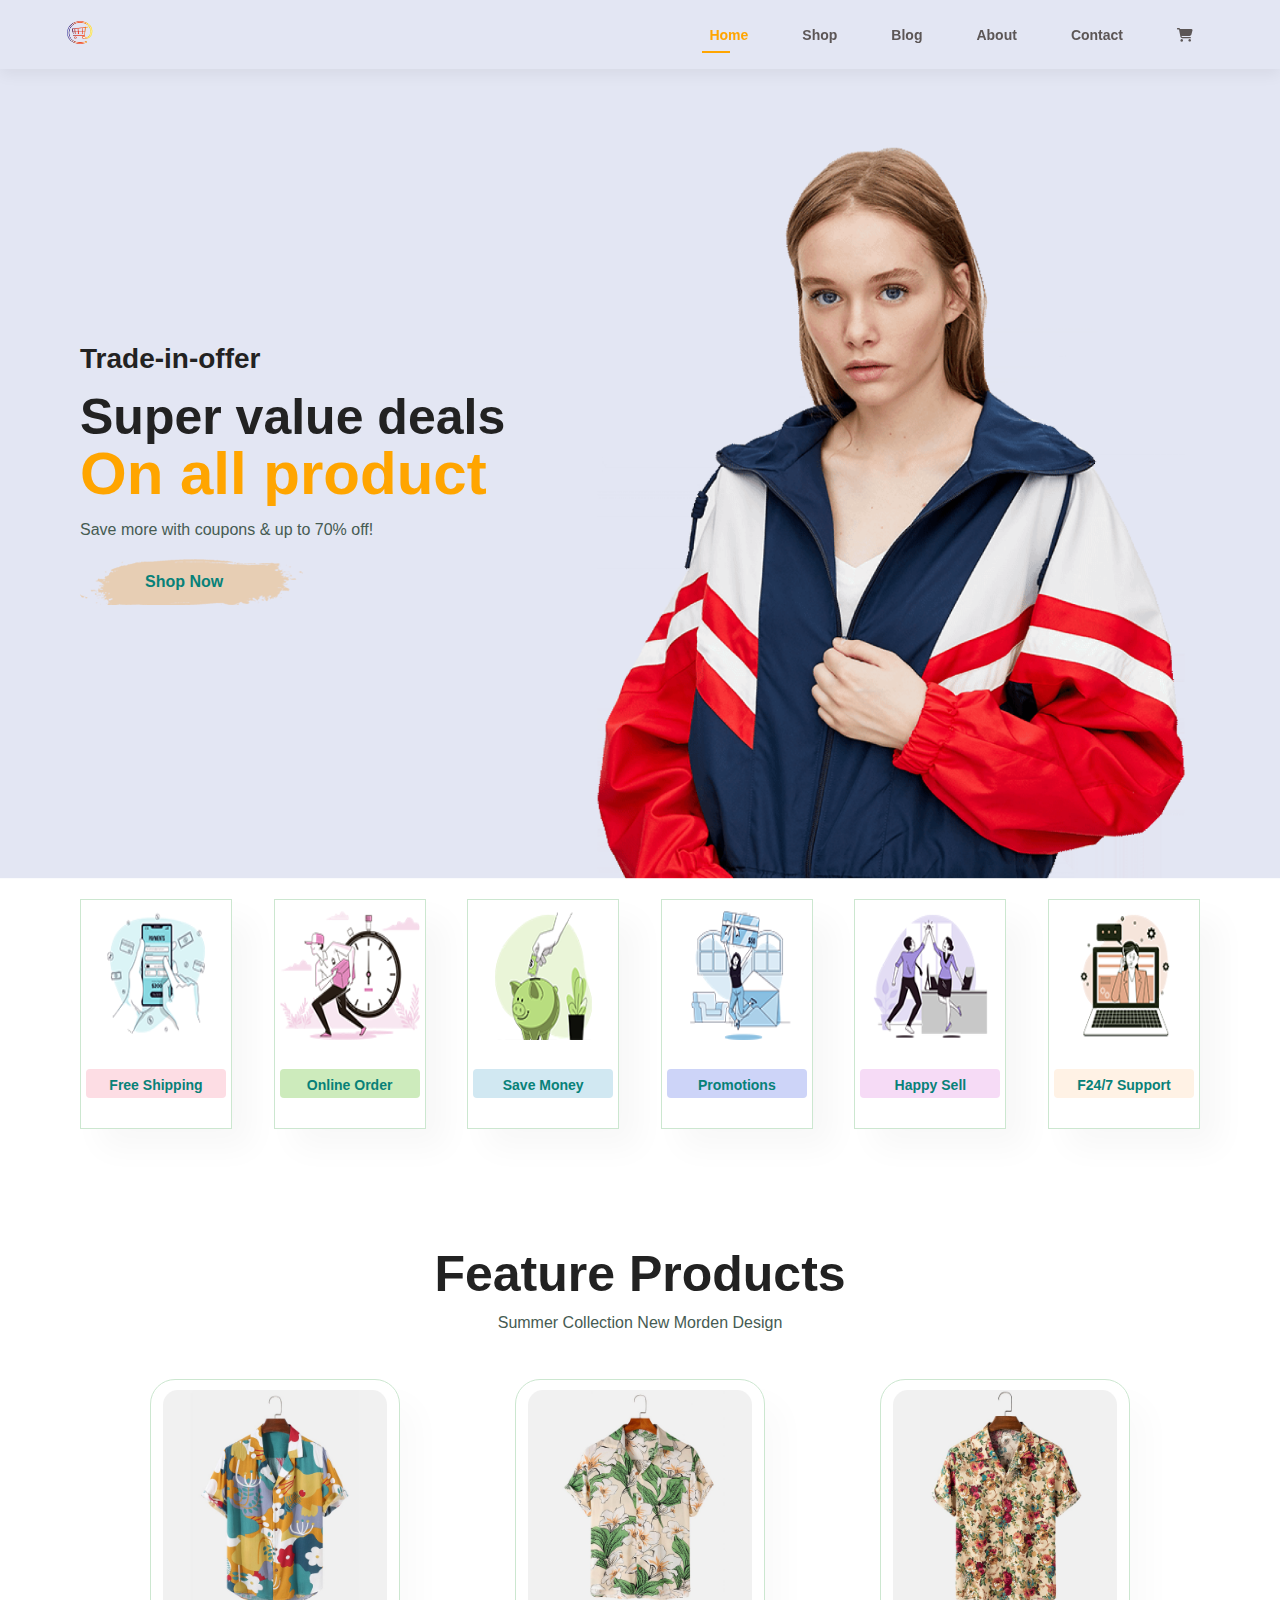
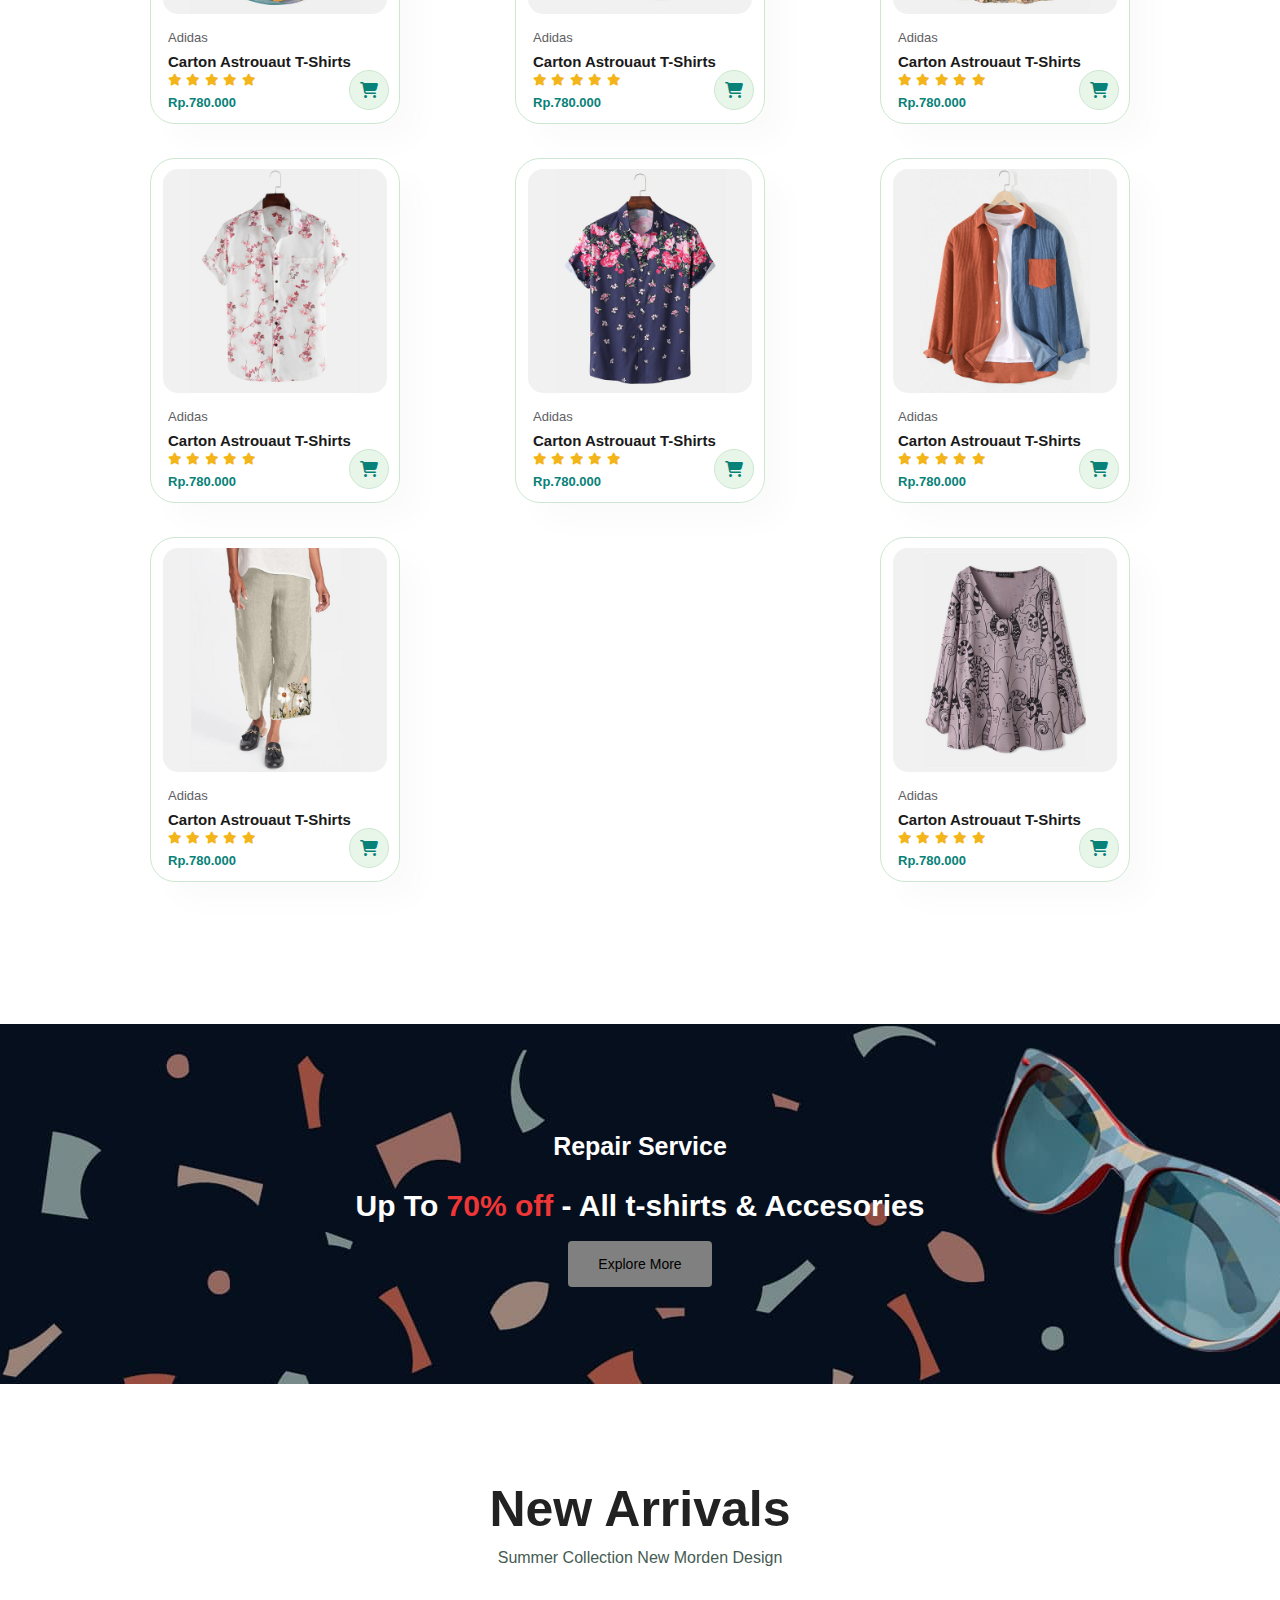
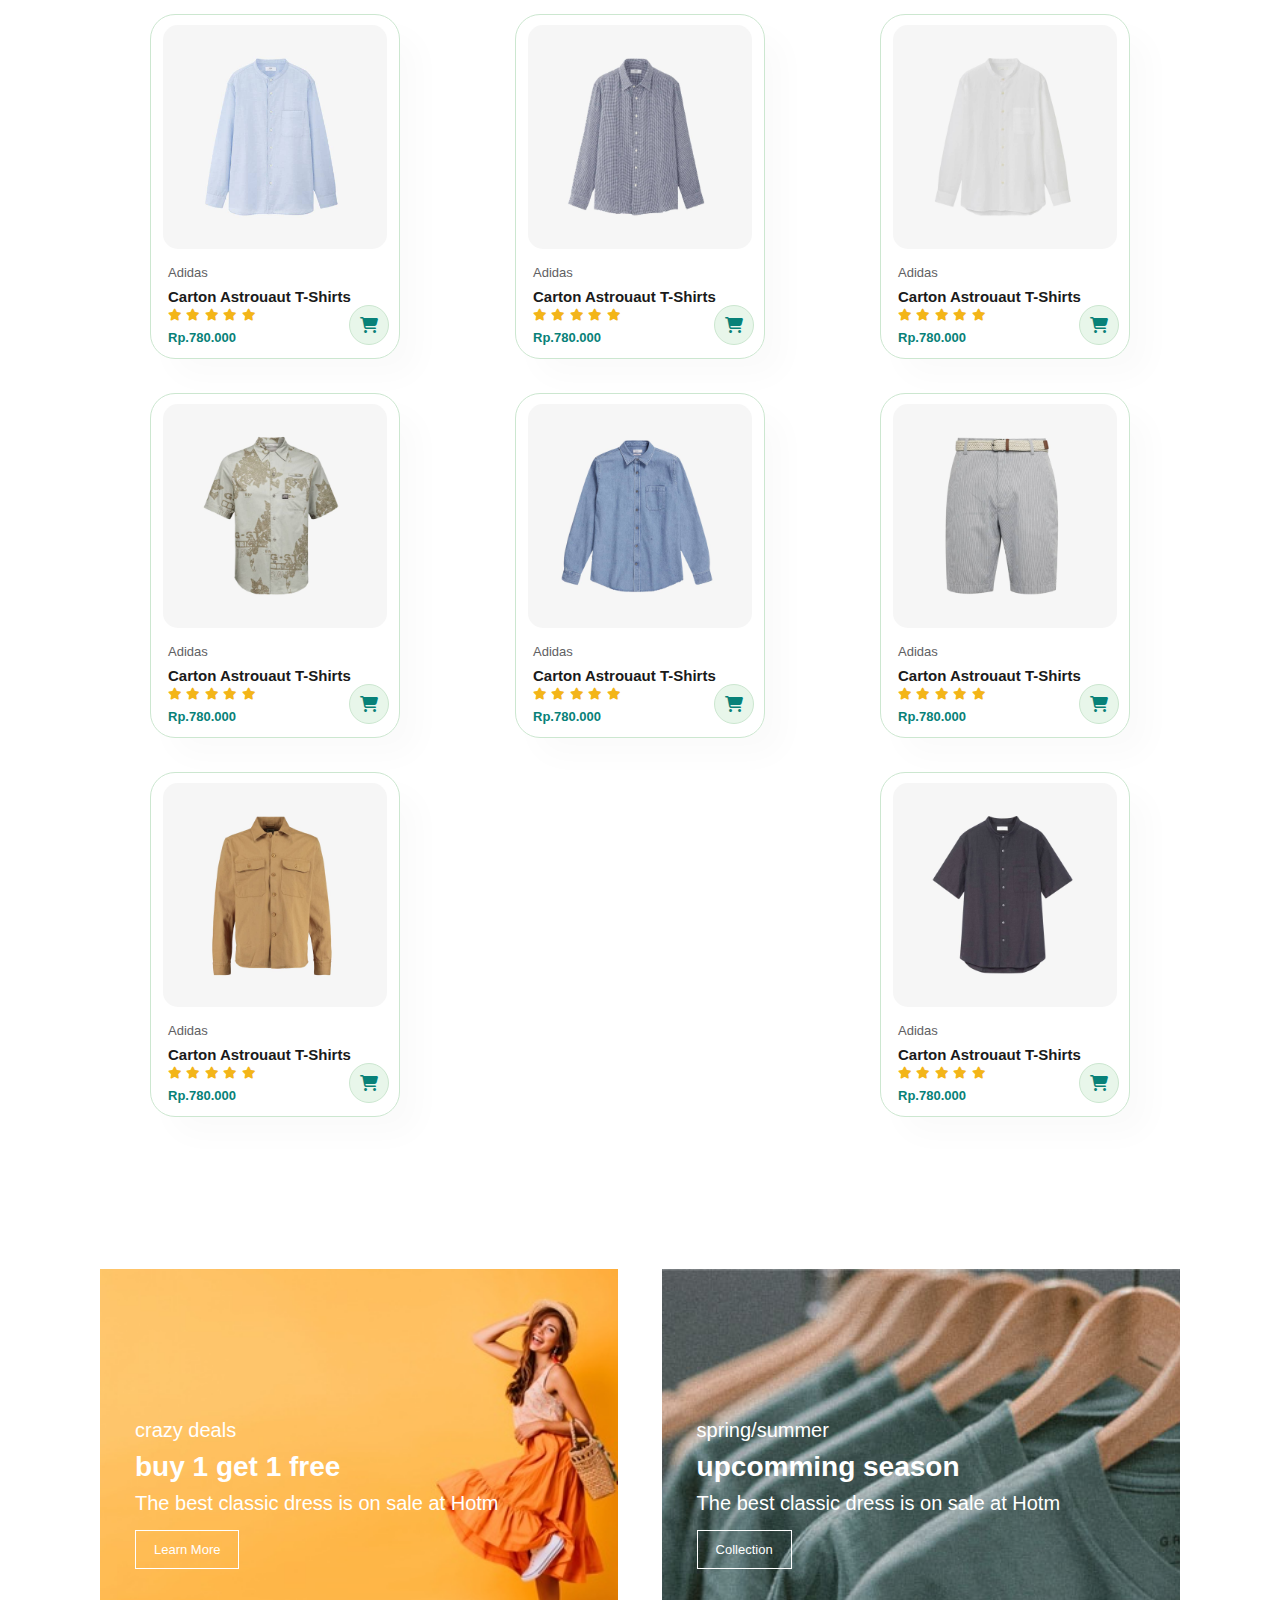
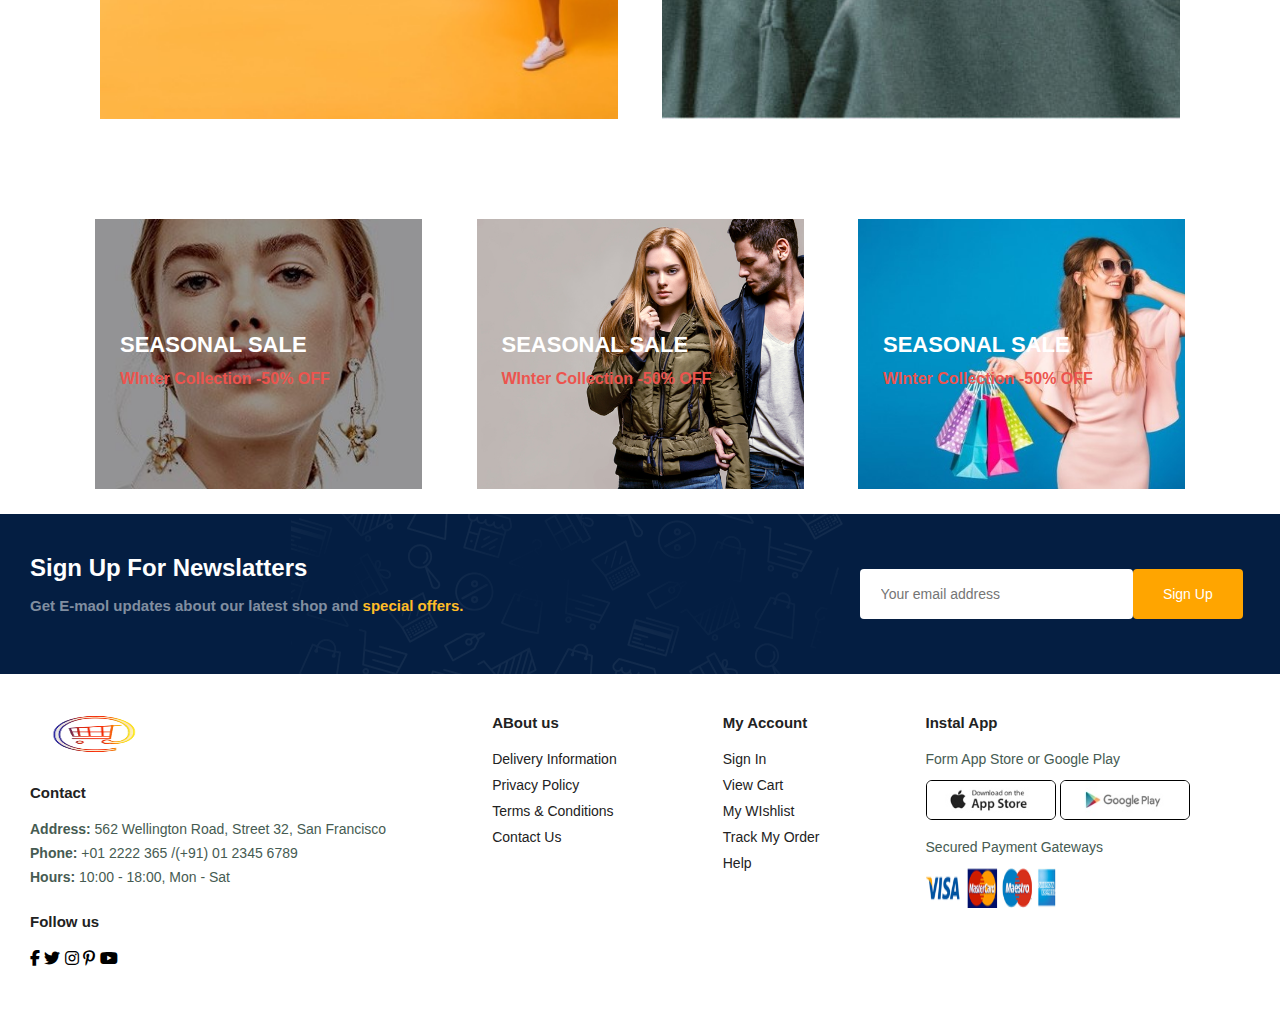
<file: Ecommerce (Belajar)/index.html>
<!DOCTYPE html>
<html lang="en">
  <head>
    <meta charset="UTF-8" />
    <meta name="viewport" content="width=device-width, initial-scale=1.0" />
    <title>Ecommerce</title>
    <link rel="stylesheet" href="style.css" />
    <link
      rel="stylesheet"
      href="https://cdnjs.cloudflare.com/ajax/libs/font-awesome/6.5.2/css/all.min.css"
    />
  </head>
  <body>
    <section id="header">
      <a href="#"><img src="image/Logo.png" alt="Logo" /></a>
      <div>
        <ul id="navbar">
          <li><a class="active" href="index.html">Home</a></li>
          <li><a href="shop.html">Shop</a></li>
          <li><a href="blog.html">Blog</a></li>
          <li><a href="About.html">About</a></li>
          <li><a href="Contact.html">Contact</a></li>
          <li>
            <a href="Cart.html"><i class="fa fa-cart-shopping"></i></a>
          </li>
        </ul>
      </div>
    </section>

    <section id="hero">
      <h4>Trade-in-offer</h4>
      <h2>Super value deals</h2>
      <h1>On all product</h1>
      <p>Save more with coupons & up to 70% off!</p>
      <button>Shop Now</button>
    </section>

    <section id="feature" class="section-p1">
      <div class="fe-box">
        <img src="image/Feature/f1.png" alt="" />
        <h6>Free Shipping</h6>
      </div>
      <div class="fe-box">
        <img src="image/Feature/f2.png" alt="" />
        <h6>Online Order</h6>
      </div>
      <div class="fe-box">
        <img src="image/Feature/f3.png" alt="" />
        <h6>Save Money</h6>
      </div>
      <div class="fe-box">
        <img src="image/Feature/f4.png" alt="" />
        <h6>Promotions</h6>
      </div>
      <div class="fe-box">
        <img src="image/Feature/f5.png" alt="" />
        <h6>Happy Sell</h6>
      </div>
      <div class="fe-box">
        <img src="image/Feature/f6.png" alt="" />
        <h6>F24/7 Support</h6>
      </div>
    </section>

    <section id="product1" class="section-p1">
      <h2>Feature Products</h2>
      <p>Summer Collection New Morden Design</p>
      <div class="pro-container">
        <div class="pro">
          <img src="image/Product/f1.jpg" alt="Product" />
          <div class="des">
            <span>Adidas</span>
            <h5>Carton Astrouaut T-Shirts</h5>
            <div class="star">
              <i class="fas fa-star"></i>
              <i class="fas fa-star"></i>
              <i class="fas fa-star"></i>
              <i class="fas fa-star"></i>
              <i class="fas fa-star"></i>
            </div>
            <h4>Rp.780.000</h4>
          </div>
          <a href="#"><i class="fa fa-cart-shopping"></i></a>
        </div>

        <div class="pro">
          <img src="image/Product/f2.jpg" alt="Product" />
          <div class="des">
            <span>Adidas</span>
            <h5>Carton Astrouaut T-Shirts</h5>
            <div class="star">
              <i class="fas fa-star"></i>
              <i class="fas fa-star"></i>
              <i class="fas fa-star"></i>
              <i class="fas fa-star"></i>
              <i class="fas fa-star"></i>
            </div>
            <h4>Rp.780.000</h4>
          </div>
          <a href="#"><i class="fa fa-cart-shopping"></i></a>
        </div>

        <div class="pro">
          <img src="image/Product/f3.jpg" alt="Product" />
          <div class="des">
            <span>Adidas</span>
            <h5>Carton Astrouaut T-Shirts</h5>
            <div class="star">
              <i class="fas fa-star"></i>
              <i class="fas fa-star"></i>
              <i class="fas fa-star"></i>
              <i class="fas fa-star"></i>
              <i class="fas fa-star"></i>
            </div>
            <h4>Rp.780.000</h4>
          </div>
          <a href="#"><i class="fa fa-cart-shopping"></i></a>
        </div>

        <div class="pro">
          <img src="image/Product/f4.jpg" alt="Product" />
          <div class="des">
            <span>Adidas</span>
            <h5>Carton Astrouaut T-Shirts</h5>
            <div class="star">
              <i class="fas fa-star"></i>
              <i class="fas fa-star"></i>
              <i class="fas fa-star"></i>
              <i class="fas fa-star"></i>
              <i class="fas fa-star"></i>
            </div>
            <h4>Rp.780.000</h4>
          </div>
          <a href="#"><i class="fa fa-cart-shopping"></i></a>
        </div>

        <div class="pro">
          <img src="image/Product/f5.jpg" alt="Product" />
          <div class="des">
            <span>Adidas</span>
            <h5>Carton Astrouaut T-Shirts</h5>
            <div class="star">
              <i class="fas fa-star"></i>
              <i class="fas fa-star"></i>
              <i class="fas fa-star"></i>
              <i class="fas fa-star"></i>
              <i class="fas fa-star"></i>
            </div>
            <h4>Rp.780.000</h4>
          </div>
          <a href="#"><i class="fa fa-cart-shopping"></i></a>
        </div>

        <div class="pro">
          <img src="image/Product/f6.jpg" alt="Product" />
          <div class="des">
            <span>Adidas</span>
            <h5>Carton Astrouaut T-Shirts</h5>
            <div class="star">
              <i class="fas fa-star"></i>
              <i class="fas fa-star"></i>
              <i class="fas fa-star"></i>
              <i class="fas fa-star"></i>
              <i class="fas fa-star"></i>
            </div>
            <h4>Rp.780.000</h4>
          </div>
          <a href="#"><i class="fa fa-cart-shopping"></i></a>
        </div>
        <div class="pro">
          <img src="image/Product/f7.jpg" alt="Product" />
          <div class="des">
            <span>Adidas</span>
            <h5>Carton Astrouaut T-Shirts</h5>
            <div class="star">
              <i class="fas fa-star"></i>
              <i class="fas fa-star"></i>
              <i class="fas fa-star"></i>
              <i class="fas fa-star"></i>
              <i class="fas fa-star"></i>
            </div>
            <h4>Rp.780.000</h4>
          </div>
          <a href="#"><i class="fa fa-cart-shopping"></i></a>
        </div>

        <div class="pro">
          <img src="image/Product/f8.jpg" alt="Product" />
          <div class="des">
            <span>Adidas</span>
            <h5>Carton Astrouaut T-Shirts</h5>
            <div class="star">
              <i class="fas fa-star"></i>
              <i class="fas fa-star"></i>
              <i class="fas fa-star"></i>
              <i class="fas fa-star"></i>
              <i class="fas fa-star"></i>
            </div>
            <h4>Rp.780.000</h4>
          </div>
          <a href="#"><i class="fa fa-cart-shopping"></i></a>
        </div>
      </div>
    </section>

    <section id="banner" class="section-m1">
      <h4>Repair Service</h4>
      <h2>Up To <span>70% off</span> - All t-shirts & Accesories</h2>
      <button class="normal">Explore More</button>
    </section>

    <section id="product1" class="section-p1">
      <h2>New Arrivals</h2>
      <p>Summer Collection New Morden Design</p>
      <div class="pro-container">
        <div class="pro">
          <img src="image/Product/n1.jpg" alt="Product" />
          <div class="des">
            <span>Adidas</span>
            <h5>Carton Astrouaut T-Shirts</h5>
            <div class="star">
              <i class="fas fa-star"></i>
              <i class="fas fa-star"></i>
              <i class="fas fa-star"></i>
              <i class="fas fa-star"></i>
              <i class="fas fa-star"></i>
            </div>
            <h4>Rp.780.000</h4>
          </div>
          <a href="#"><i class="fa fa-cart-shopping"></i></a>
        </div>

        <div class="pro">
          <img src="image/Product/n2.jpg" alt="Product" />
          <div class="des">
            <span>Adidas</span>
            <h5>Carton Astrouaut T-Shirts</h5>
            <div class="star">
              <i class="fas fa-star"></i>
              <i class="fas fa-star"></i>
              <i class="fas fa-star"></i>
              <i class="fas fa-star"></i>
              <i class="fas fa-star"></i>
            </div>
            <h4>Rp.780.000</h4>
          </div>
          <a href="#"><i class="fa fa-cart-shopping"></i></a>
        </div>

        <div class="pro">
          <img src="image/Product/n3.jpg" alt="Product" />
          <div class="des">
            <span>Adidas</span>
            <h5>Carton Astrouaut T-Shirts</h5>
            <div class="star">
              <i class="fas fa-star"></i>
              <i class="fas fa-star"></i>
              <i class="fas fa-star"></i>
              <i class="fas fa-star"></i>
              <i class="fas fa-star"></i>
            </div>
            <h4>Rp.780.000</h4>
          </div>
          <a href="#"><i class="fa fa-cart-shopping"></i></a>
        </div>

        <div class="pro">
          <img src="image/Product/n4.jpg" alt="Product" />
          <div class="des">
            <span>Adidas</span>
            <h5>Carton Astrouaut T-Shirts</h5>
            <div class="star">
              <i class="fas fa-star"></i>
              <i class="fas fa-star"></i>
              <i class="fas fa-star"></i>
              <i class="fas fa-star"></i>
              <i class="fas fa-star"></i>
            </div>
            <h4>Rp.780.000</h4>
          </div>
          <a href="#"><i class="fa fa-cart-shopping"></i></a>
        </div>

        <div class="pro">
          <img src="image/Product/n5.jpg" alt="Product" />
          <div class="des">
            <span>Adidas</span>
            <h5>Carton Astrouaut T-Shirts</h5>
            <div class="star">
              <i class="fas fa-star"></i>
              <i class="fas fa-star"></i>
              <i class="fas fa-star"></i>
              <i class="fas fa-star"></i>
              <i class="fas fa-star"></i>
            </div>
            <h4>Rp.780.000</h4>
          </div>
          <a href="#"><i class="fa fa-cart-shopping"></i></a>
        </div>

        <div class="pro">
          <img src="image/Product/n6.jpg" alt="Product" />
          <div class="des">
            <span>Adidas</span>
            <h5>Carton Astrouaut T-Shirts</h5>
            <div class="star">
              <i class="fas fa-star"></i>
              <i class="fas fa-star"></i>
              <i class="fas fa-star"></i>
              <i class="fas fa-star"></i>
              <i class="fas fa-star"></i>
            </div>
            <h4>Rp.780.000</h4>
          </div>
          <a href="#"><i class="fa fa-cart-shopping"></i></a>
        </div>
        <div class="pro">
          <img src="image/Product/n7.jpg" alt="Product" />
          <div class="des">
            <span>Adidas</span>
            <h5>Carton Astrouaut T-Shirts</h5>
            <div class="star">
              <i class="fas fa-star"></i>
              <i class="fas fa-star"></i>
              <i class="fas fa-star"></i>
              <i class="fas fa-star"></i>
              <i class="fas fa-star"></i>
            </div>
            <h4>Rp.780.000</h4>
          </div>
          <a href="#"><i class="fa fa-cart-shopping"></i></a>
        </div>

        <div class="pro">
          <img src="image/Product/n8.jpg" alt="Product" />
          <div class="des">
            <span>Adidas</span>
            <h5>Carton Astrouaut T-Shirts</h5>
            <div class="star">
              <i class="fas fa-star"></i>
              <i class="fas fa-star"></i>
              <i class="fas fa-star"></i>
              <i class="fas fa-star"></i>
              <i class="fas fa-star"></i>
            </div>
            <h4>Rp.780.000</h4>
          </div>
          <a href="#"><i class="fa fa-cart-shopping"></i></a>
        </div>
      </div>
    </section>

    <section id="sm-banner" class="section-p1">
      <div class="banner-box">
        <h4>crazy deals</h4>
        <h2>buy 1 get 1 free</h2>
        <span>The best classic dress is on sale at Hotm</span>
        <button class="white">Learn More</button>
      </div>
      <div class="banner-box banner-box2">
        <h4>spring/summer</h4>
        <h2>upcomming season</h2>
        <span>The best classic dress is on sale at Hotm</span>
        <button class="white">Collection</button>
      </div>
    </section>

    <section id="banner3">
        <div class="banner-box">
          <h2>SEASONAL SALE</h2>
          <h3>WInter Collection -50% OFF</h3>
        </div>
        <div class="banner-box banner-box2">
          <h2>SEASONAL SALE</h2>
          <h3>WInter Collection -50% OFF</h3>
        </div>
        <div class="banner-box banner-box3">
          <h2>SEASONAL SALE</h2>
          <h3>WInter Collection -50% OFF</h3>
        </div>
    </section>

    <section id="newsletter" class="section-p1">
        <div class="newstext">
          <h4>Sign Up For Newslatters</h4>
          <p>Get E-maol updates about our latest shop and <span>special offers.</span></p>
        </div>
        <div class="form">
            <input type="text" placeholder="Your email address">
            <button class="normal">Sign Up</button>
        </div>
    </section>

    <footer class="section-p1">
      <div class="col">
        <img class="logo" src="image/Logo.png" alt="">
        <h4>Contact</h4>
        <p><strong>Address:</strong> 562 Wellington Road, Street 32, San Francisco</p>
        <p><strong>Phone:</strong> +01 2222 365 /(+91) 01 2345 6789</p>
        <p><strong>Hours:</strong> 10:00 - 18:00, Mon - Sat</p>
        <div class="follow">
            <h4>Follow us</h4>
            <div class="icon">
              <i class="fab fa-facebook-f"></i>
              <i class="fab fa-twitter"></i>
              <i class="fab fa-instagram"></i>
              <i class="fab fa-pinterest-p"></i>
              <i class="fab fa-youtube"></i>
            </div>
        </div>      
      </div>

      <div class="col">
        <h4>ABout us</h4>
        <a href="#">Delivery Information</a>
        <a href="#">Privacy Policy</a>
        <a href="#">Terms & Conditions</a>
        <a href="#">Contact Us</a>
      </div>

      <div class="col">
        <h4>My Account</h4>
        <a href="#">Sign In</a>
        <a href="#">View Cart</a>
        <a href="#">My WIshlist</a>
        <a href="#">Track My Order</a>
        <a href="#">Help</a>
      </div>

      <div class="col install">
        <h4>Instal App</h4>
        <p>Form App Store or Google Play</p>
        <div class="row">
            <img src="image/Pay/app.jpg" alt="">
            <img src="image/Pay/play.jpg" alt="">
        </div>
        <p>Secured Payment Gateways</p>
        <img src="image/Pay/pay.png" alt="">
      </div>

      <!-- <div class="copyright">
        <p>@ 2024 Wilson - HTML CSS Ecommerce</p>
      </div> -->

    </footer>

    <script src="script.js"></script>
  </body>
</html>
</file>
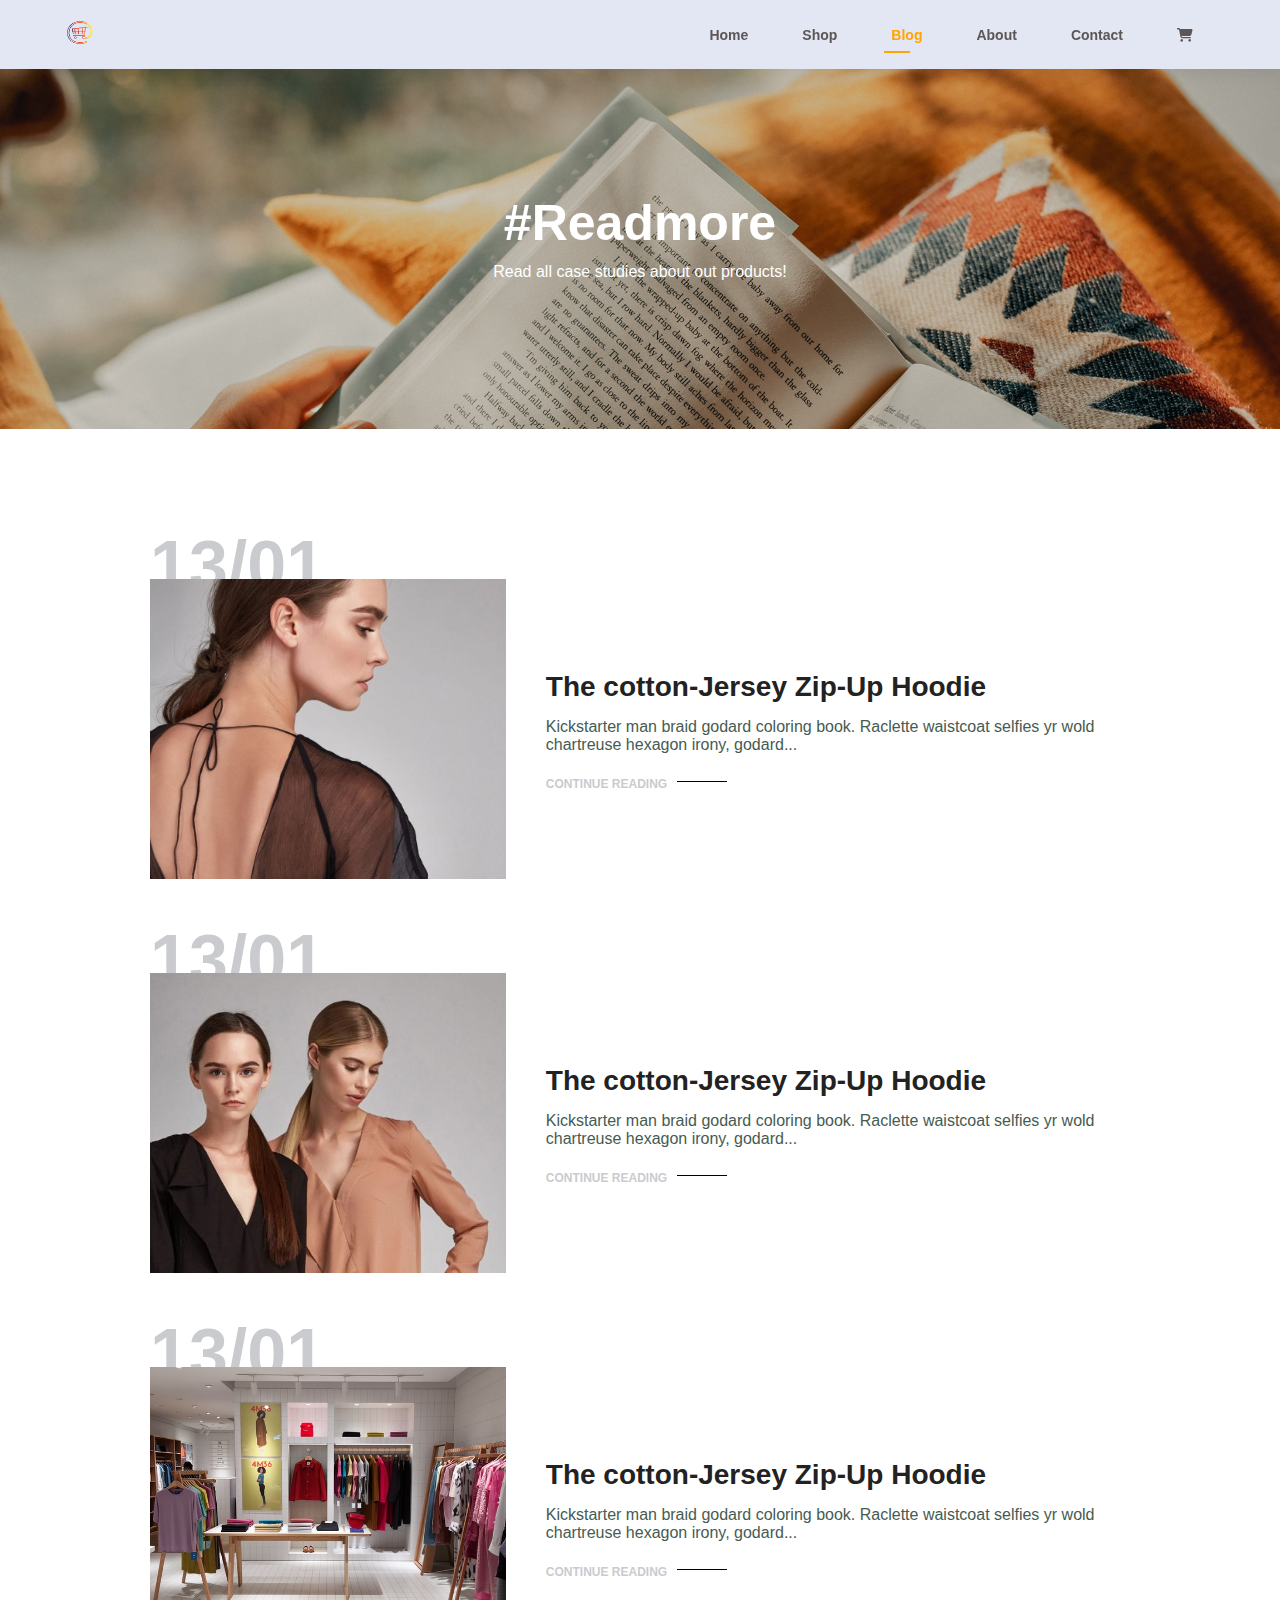
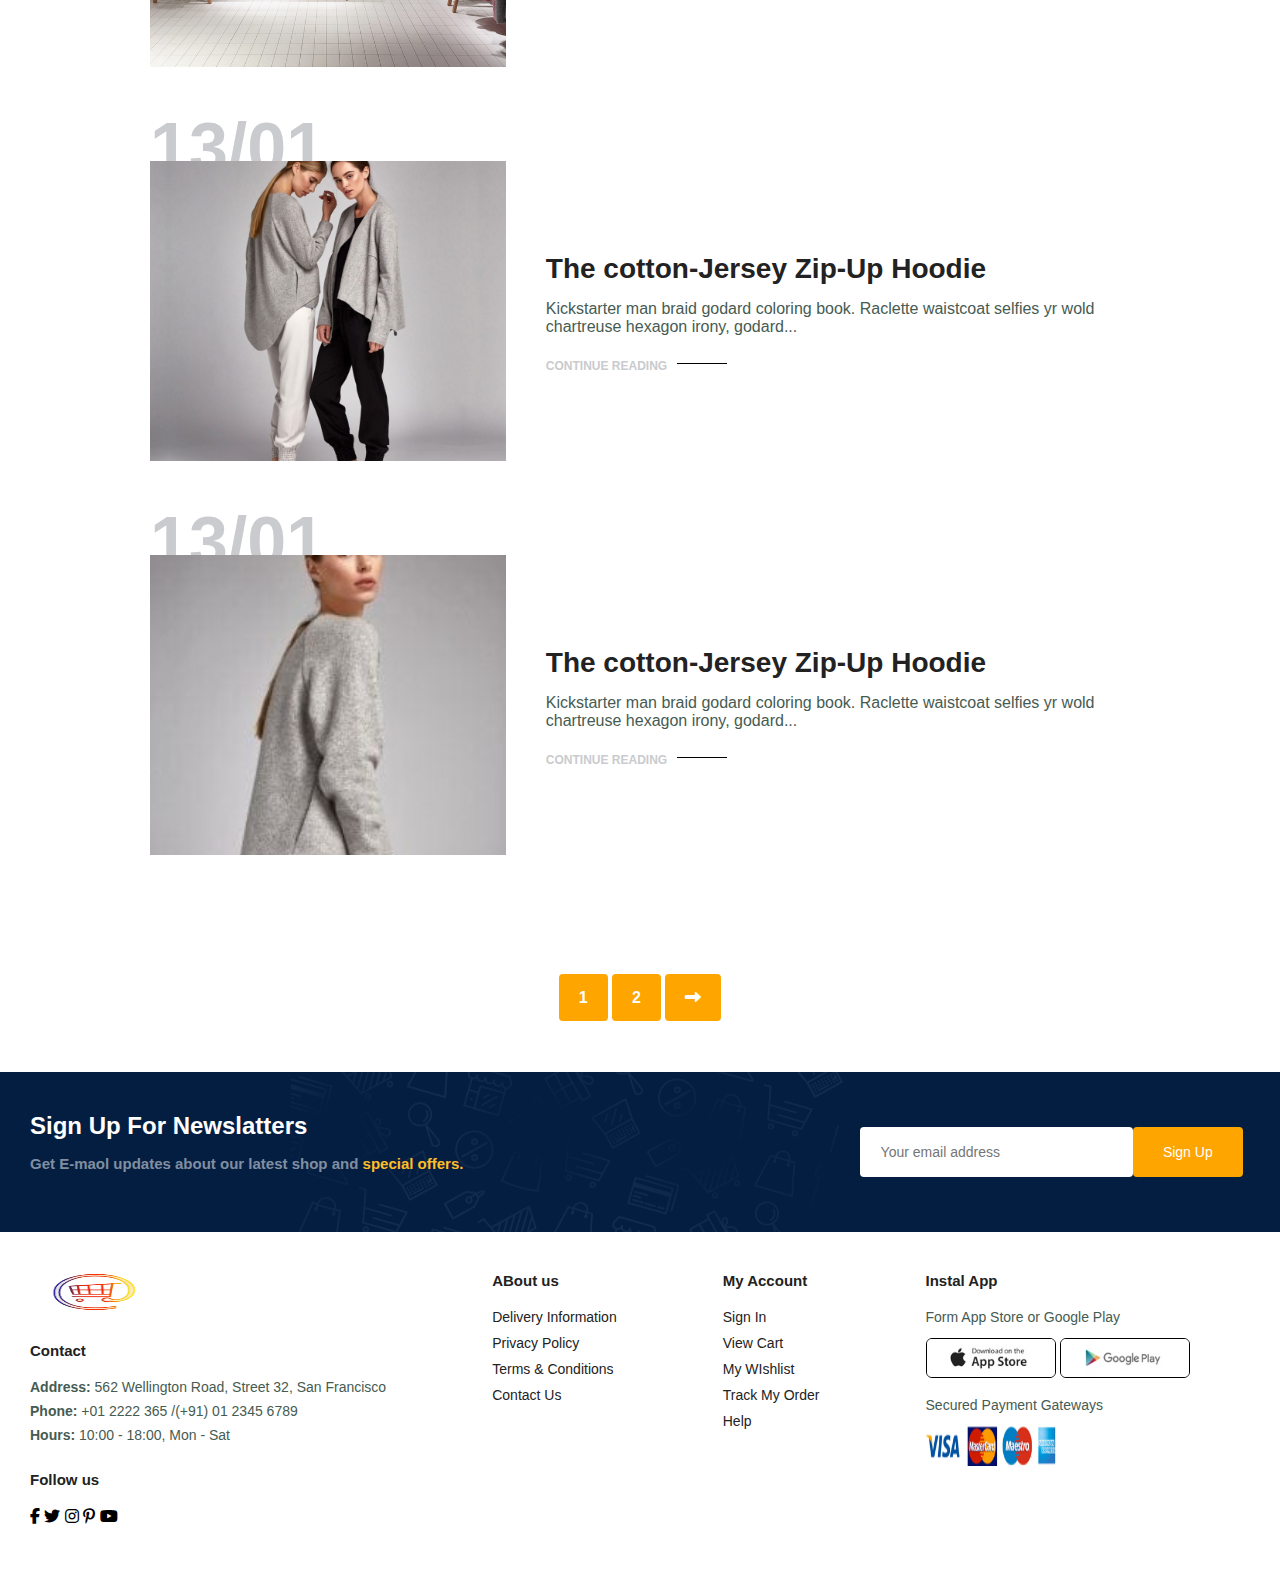
<file: Ecommerce (Belajar)/blog.html>
<!DOCTYPE html>
<html lang="en">
  <head>
    <meta charset="UTF-8" />
    <meta name="viewport" content="width=device-width, initial-scale=1.0" />
    <title>Ecommerce</title>
    <link rel="stylesheet" href="style.css" />
    <link
      rel="stylesheet"
      href="https://cdnjs.cloudflare.com/ajax/libs/font-awesome/6.5.2/css/all.min.css"
    />
  </head>
  <body>
    <section id="header">
      <a href="#"><img src="image/Logo.png" alt="Logo" /></a>
      <div>
        <ul id="navbar">
          <li><a href="index.html">Home</a></li>
          <li><a href="shop.html">Shop</a></li>
          <li><a class="active" href="blog.html">Blog</a></li>
          <li><a href="About.html">About</a></li>
          <li><a href="Contact.html">Contact</a></li>
          <li>
            <a href="Cart.html"><i class="fa fa-cart-shopping"></i></a>
          </li>
        </ul>
      </div>
    </section>

    <section id="page-header" class="blog-header"> 
      <h2>#Readmore</h2>
      <p>Read all case studies about out products!</p>
      
    </section>

    <section id="blog">
        <div class="blog-box">
            <div class="blog-img">
                <img src="image/Blog/b1.jpg" alt="">
            </div>
            <div class="blog-details">
                <h4>The cotton-Jersey Zip-Up Hoodie</h4>
                <p>Kickstarter man braid godard coloring book. Raclette waistcoat selfies
                    yr wold chartreuse hexagon irony, godard...
                </p>
                <a href="#">CONTINUE READING</a>
            </div>
            <h1>13/01</h1>
        </div>
        <div class="blog-box">
            <div class="blog-img">
                <img src="image/Blog/b2.jpg" alt="">
            </div>
            <div class="blog-details">
                <h4>The cotton-Jersey Zip-Up Hoodie</h4>
                <p>Kickstarter man braid godard coloring book. Raclette waistcoat selfies
                    yr wold chartreuse hexagon irony, godard...
                </p>
                <a href="#">CONTINUE READING</a>
            </div>
            <h1>13/01</h1>
        </div>
        <div class="blog-box">
            <div class="blog-img">
                <img src="image/Blog/b3.jpg" alt="">
            </div>
            <div class="blog-details">
                <h4>The cotton-Jersey Zip-Up Hoodie</h4>
                <p>Kickstarter man braid godard coloring book. Raclette waistcoat selfies
                    yr wold chartreuse hexagon irony, godard...
                </p>
                <a href="#">CONTINUE READING</a>
            </div>
            <h1>13/01</h1>
        </div>
        <div class="blog-box">
            <div class="blog-img">
                <img src="image/Blog/b4.jpg" alt="">
            </div>
            <div class="blog-details">
                <h4>The cotton-Jersey Zip-Up Hoodie</h4>
                <p>Kickstarter man braid godard coloring book. Raclette waistcoat selfies
                    yr wold chartreuse hexagon irony, godard...
                </p>
                <a href="#">CONTINUE READING</a>
            </div>
            <h1>13/01</h1>
        </div>
        <div class="blog-box">
            <div class="blog-img">
                <img src="image/Blog/b5.jpg" alt="">
            </div>
            <div class="blog-details">
                <h4>The cotton-Jersey Zip-Up Hoodie</h4>
                <p>Kickstarter man braid godard coloring book. Raclette waistcoat selfies
                    yr wold chartreuse hexagon irony, godard...
                </p>
                <a href="#">CONTINUE READING</a>
            </div>
            <h1>13/01</h1>
        </div>
    </section>

    <section id="pagination" class="section-p1">
        <a href="#">1</a>
        <a href="#">2</a>
        <a href="#"><i class="fa fa-long-arrow-alt-right"></i></a>
    </section>

    <section id="newsletter" class="section-p1">
        <div class="newstext">
          <h4>Sign Up For Newslatters</h4>
          <p>Get E-maol updates about our latest shop and <span>special offers.</span></p>
        </div>
        <div class="form">
            <input type="text" placeholder="Your email address">
            <button class="normal">Sign Up</button>
        </div>
    </section> 

    <footer class="section-p1">
      <div class="col">
        <img class="logo" src="image/Logo.png" alt="">
        <h4>Contact</h4>
        <p><strong>Address:</strong> 562 Wellington Road, Street 32, San Francisco</p>
        <p><strong>Phone:</strong> +01 2222 365 /(+91) 01 2345 6789</p>
        <p><strong>Hours:</strong> 10:00 - 18:00, Mon - Sat</p>
        <div class="follow">
            <h4>Follow us</h4>
            <div class="icon">
              <i class="fab fa-facebook-f"></i>
              <i class="fab fa-twitter"></i>
              <i class="fab fa-instagram"></i>
              <i class="fab fa-pinterest-p"></i>
              <i class="fab fa-youtube"></i>
            </div>
        </div>      
      </div>

      <div class="col">
        <h4>ABout us</h4>
        <a href="#">Delivery Information</a>
        <a href="#">Privacy Policy</a>
        <a href="#">Terms & Conditions</a>
        <a href="#">Contact Us</a>
      </div>

      <div class="col">
        <h4>My Account</h4>
        <a href="#">Sign In</a>
        <a href="#">View Cart</a>
        <a href="#">My WIshlist</a>
        <a href="#">Track My Order</a>
        <a href="#">Help</a>
      </div>

      <div class="col install">
        <h4>Instal App</h4>
        <p>Form App Store or Google Play</p>
        <div class="row">
            <img src="image/Pay/app.jpg" alt="">
            <img src="image/Pay/play.jpg" alt="">
        </div>
        <p>Secured Payment Gateways</p>
        <img src="image/Pay/pay.png" alt="">
      </div>

      <!-- <div class="copyright">
        <p>@ 2024 Wilson - HTML CSS Ecommerce</p>
      </div> -->

    </footer>

    <script src="script.js"></script>
  </body>
</html>
</file>
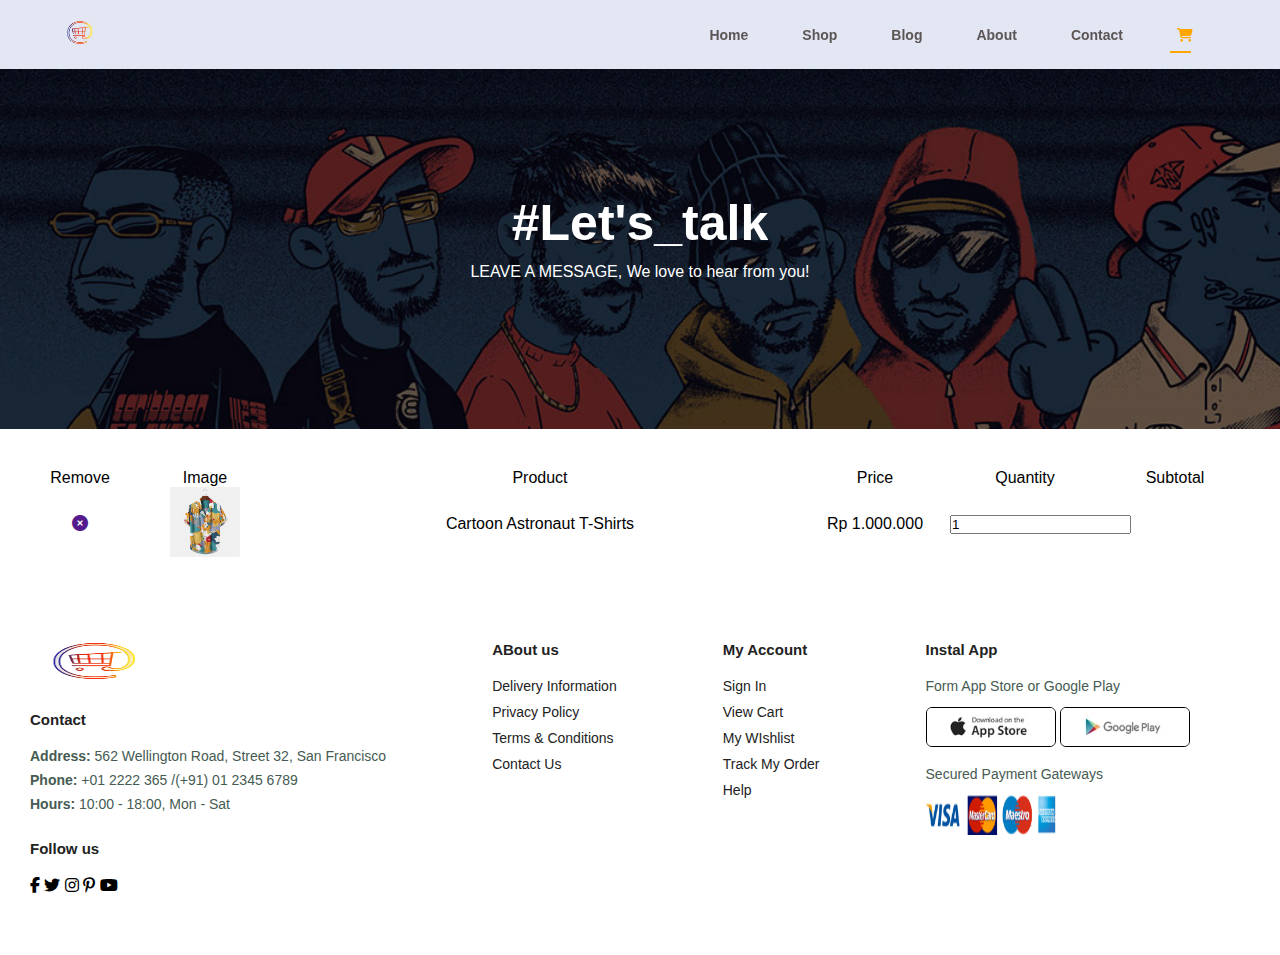
<file: Ecommerce (Belajar)/Cart.html>
<!DOCTYPE html>
<html lang="en">
  <head>
    <meta charset="UTF-8" />
    <meta name="viewport" content="width=device-width, initial-scale=1.0" />
    <title>Ecommerce</title>
    <link rel="stylesheet" href="style.css" />
    <link
      rel="stylesheet"
      href="https://cdnjs.cloudflare.com/ajax/libs/font-awesome/6.5.2/css/all.min.css"
    />
  </head>
  <body>
    <section id="header">
      <a href="#"><img src="image/Logo.png" alt="Logo" /></a>
      <div>
        <ul id="navbar">
          <li><a href="index.html">Home</a></li>
          <li><a href="shop.html">Shop</a></li>
          <li><a href="blog.html">Blog</a></li>
          <li><a href="About.html">About</a></li>
          <li><a href="Contact.html">Contact</a></li>
          <li id="lg-bag">
            <a class="active" href="Cart.html"><i class="fa fa-cart-shopping"></i></a>
          </li>
        </ul>
      </div>
    </section>

    <section id="page-header" class="about-header"> 
      <h2>#Let's_talk</h2>
      <p>LEAVE A MESSAGE, We love to hear from you!</p> 
    </section>

    <section id="cart" class="section-p1">
        <table width="100%">
            <thead>
                <tr>
                    <td>Remove</td>
                    <td>Image</td>
                    <td>Product</td>
                    <td>Price</td>
                    <td>Quantity</td>
                    <td>Subtotal</td>
                </tr>
            </thead>
            <tbody>
                <tr>
                    <td><a href=""><i class="fa fa-times-circle"></i></a></td>
                    <td><img src="image/Product/f1.jpg" alt=""></td>
                    <td>Cartoon Astronaut T-Shirts</td>
                    <td>Rp 1.000.000</td>
                    <td><input type="number" value="1"></td>
                </tr>
            </tbody>
        </table>
    </section>
       
    <footer class="section-p1">
      <div class="col">
        <img class="logo" src="image/Logo.png" alt="">
        <h4>Contact</h4>
        <p><strong>Address:</strong> 562 Wellington Road, Street 32, San Francisco</p>
        <p><strong>Phone:</strong> +01 2222 365 /(+91) 01 2345 6789</p>
        <p><strong>Hours:</strong> 10:00 - 18:00, Mon - Sat</p>
        <div class="follow">
            <h4>Follow us</h4>
            <div class="icon">
              <i class="fab fa-facebook-f"></i>
              <i class="fab fa-twitter"></i>
              <i class="fab fa-instagram"></i>
              <i class="fab fa-pinterest-p"></i>
              <i class="fab fa-youtube"></i>
            </div>
        </div>      
      </div>

      <div class="col">
        <h4>ABout us</h4>
        <a href="#">Delivery Information</a>
        <a href="#">Privacy Policy</a>
        <a href="#">Terms & Conditions</a>
        <a href="#">Contact Us</a>
      </div>

      <div class="col">
        <h4>My Account</h4>
        <a href="#">Sign In</a>
        <a href="#">View Cart</a>
        <a href="#">My WIshlist</a>
        <a href="#">Track My Order</a>
        <a href="#">Help</a>
      </div>

      <div class="col install">
        <h4>Instal App</h4>
        <p>Form App Store or Google Play</p>
        <div class="row">
            <img src="image/Pay/app.jpg" alt="">
            <img src="image/Pay/play.jpg" alt="">
        </div>
        <p>Secured Payment Gateways</p>
        <img src="image/Pay/pay.png" alt="">
      </div>

      <!-- <div class="copyright">
        <p>@ 2024 Wilson - HTML CSS Ecommerce</p>
      </div> -->

    </footer>

    <script src="script.js"></script>
  </body>
</html>
</file>
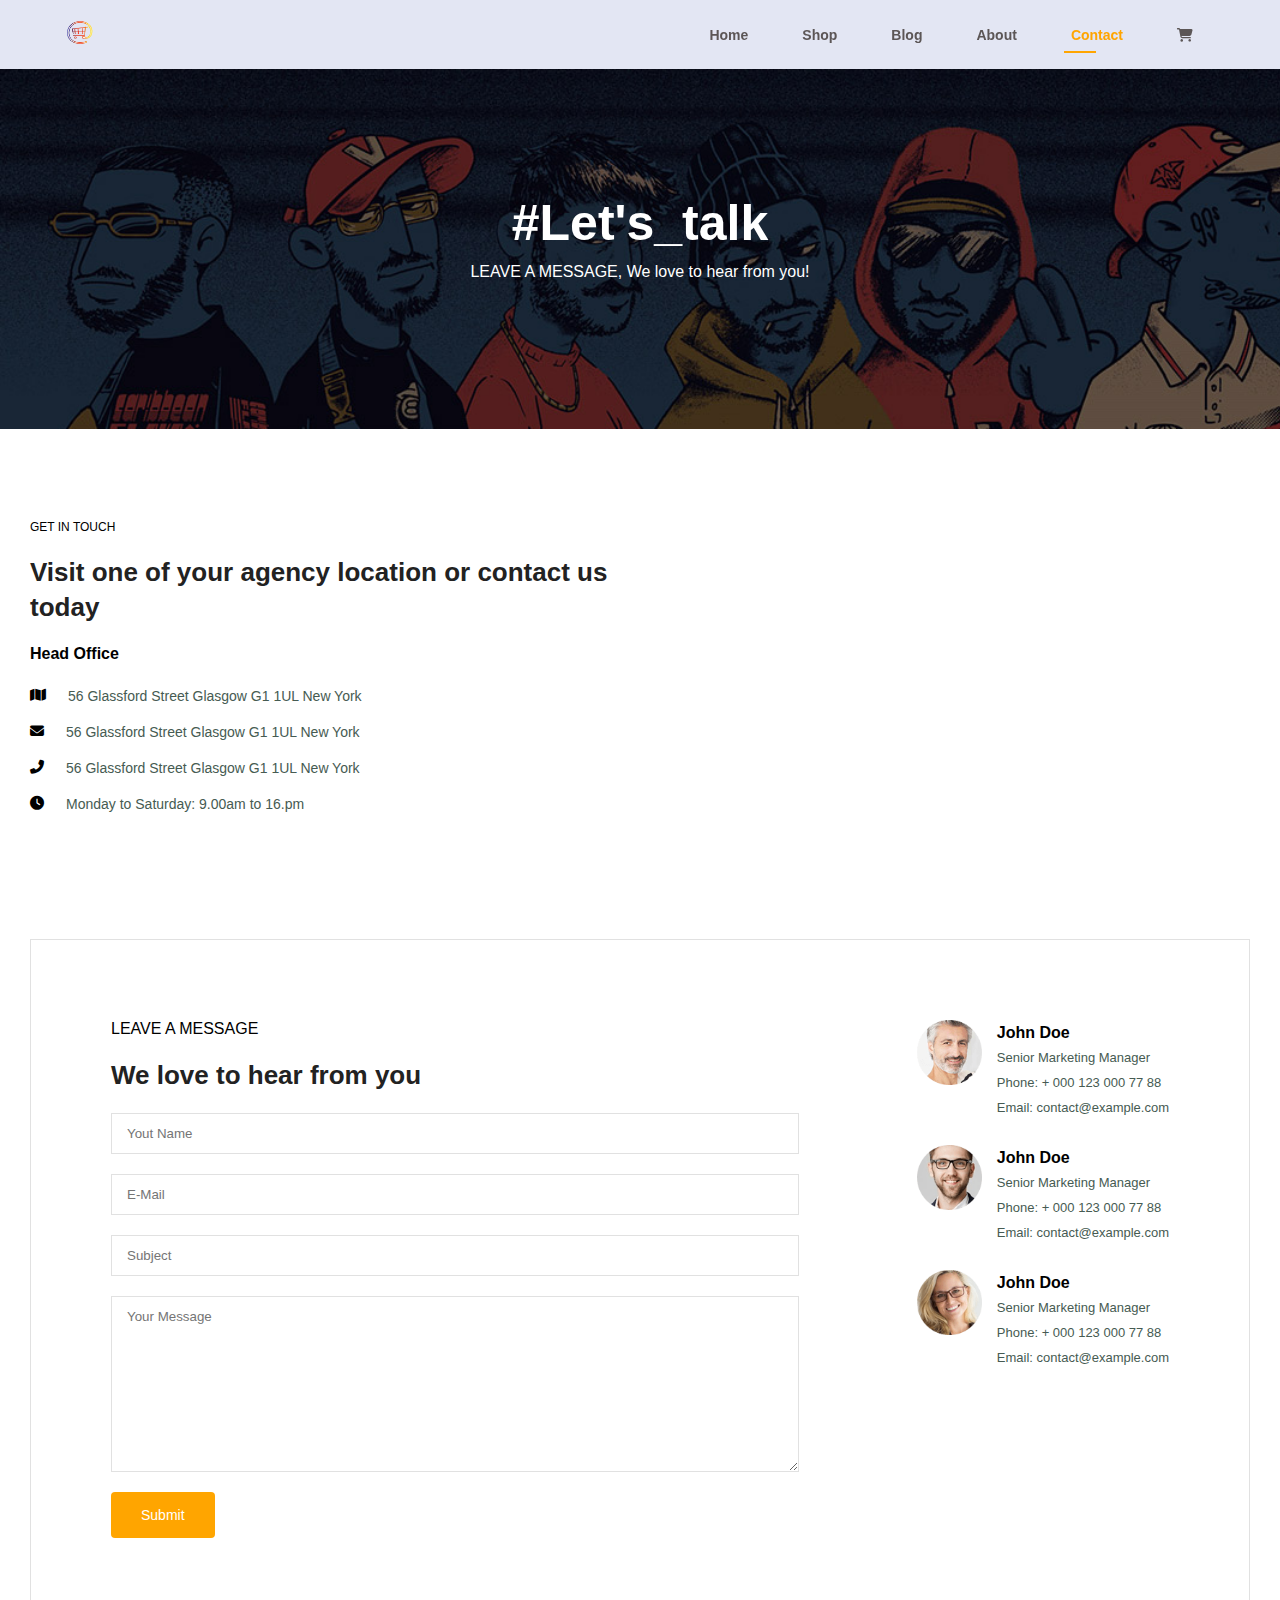
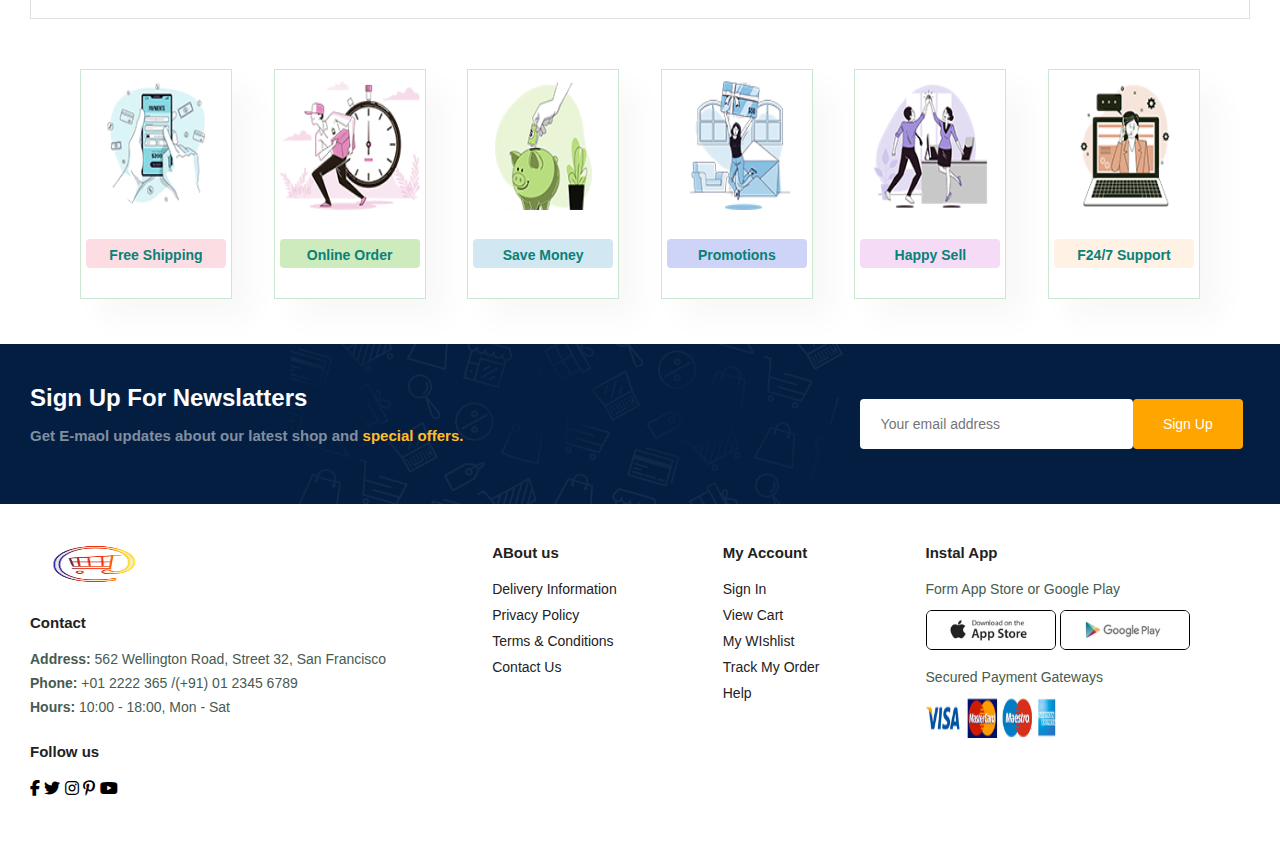
<file: Ecommerce (Belajar)/Contact.html>
<!DOCTYPE html>
<html lang="en">
  <head>
    <meta charset="UTF-8" />
    <meta name="viewport" content="width=device-width, initial-scale=1.0" />
    <title>Ecommerce</title>
    <link rel="stylesheet" href="style.css" />
    <link
      rel="stylesheet"
      href="https://cdnjs.cloudflare.com/ajax/libs/font-awesome/6.5.2/css/all.min.css"
    />
  </head>
  <body>
    <section id="header">
      <a href="#"><img src="image/Logo.png" alt="Logo" /></a>
      <div>
        <ul id="navbar">
          <li><a href="index.html">Home</a></li>
          <li><a href="shop.html">Shop</a></li>
          <li><a href="blog.html">Blog</a></li>
          <li><a href="About.html">About</a></li>
          <li><a class="active" href="Contact.html">Contact</a></li>
          <li>
            <a href="Cart.html"><i class="fa fa-cart-shopping"></i></a>
          </li>
        </ul>
      </div>
    </section>

    <section id="page-header" class="about-header"> 
      <h2>#Let's_talk</h2>
      <p>LEAVE A MESSAGE, We love to hear from you!</p> 
    </section>

    <section id="contact-details" class="section-p1">
        <div class="details">
            <span>GET IN TOUCH</span>
            <h2>Visit one of your agency location or contact us today</h2>
            <h3>Head Office</h3>
            <div>
                <li>
                    <i class="fa fa-map"></i>
                    <p>56 Glassford Street Glasgow G1 1UL New York</p>
                </li>
                <li>
                    <i class="fa fa-envelope"></i>
                    <p>56 Glassford Street Glasgow G1 1UL New York</p>
                </li>
                <li>
                    <i class="fa fa-phone-alt"></i>
                    <p>56 Glassford Street Glasgow G1 1UL New York</p>
                </li>
                <li>
                    <i class="fa fa-clock"></i>
                    <p>Monday to Saturday: 9.00am to 16.pm</p>
                </li>
            </div>
        </div>

        <div class="map">
            <iframe src="https://www.google.com/maps/embed?pb=!1m18!1m12!1m3!1d15948.152862150673!2d117.49086240000001!3d2.13903!2m3!1f0!2f0!3f0!3m2!1i1024!2i768!4f13.
            1!3m3!1m2!1s0x320df4516a34375b%3A0xb89644d1a6a6ef65!2sPJA%20Sport%20Center%20%26%20Karaoke%20H.%20Mustari!5e0!3m2!1sen!2sid!4v1720495289862!5m2!1sen!2sid" width="600" height="450" style="border:0;" 
            allowfullscreen="" loading="lazy" referrerpolicy="no-referrer-when-downgrade"></iframe>
        </div>
    </section>

    <section id="form-details">
        <form action="">
            <span>LEAVE A MESSAGE</span>
            <h2>We love to hear from you</h2>
            <input type="text" placeholder="Yout Name">
            <input type="text" placeholder="E-Mail">
            <input type="text" placeholder="Subject">
            <textarea name="" id="" cols="30" rows="10" placeholder="Your Message"></textarea>
            <button class="normal">Submit</button>
        </form>

        <div class="people">
            <div>
                <img src="image/People/1.png" alt="">
                <p><span>John Doe</span> Senior Marketing Manager <br> Phone: + 000 123 000 77 88 
                <br> Email: contact@example.com</p>
            </div>
            <div>
                <img src="image/People/2.png" alt="">
                <p><span>John Doe</span> Senior Marketing Manager <br> Phone: + 000 123 000 77 88 
                <br> Email: contact@example.com</p>
            </div>
            <div>
                <img src="image/People/3.png" alt="">
                <p><span>John Doe</span> Senior Marketing Manager <br> Phone: + 000 123 000 77 88 
                <br> Email: contact@example.com</p>
            </div>
        </div>
    </section>

    <section id="feature" class="section-p1">
      <div class="fe-box">
        <img src="image/Feature/f1.png" alt="" />
        <h6>Free Shipping</h6>
      </div>
      <div class="fe-box">
        <img src="image/Feature/f2.png" alt="" />
        <h6>Online Order</h6>
      </div>
      <div class="fe-box">
        <img src="image/Feature/f3.png" alt="" />
        <h6>Save Money</h6>
      </div>
      <div class="fe-box">
        <img src="image/Feature/f4.png" alt="" />
        <h6>Promotions</h6>
      </div>
      <div class="fe-box">
        <img src="image/Feature/f5.png" alt="" />
        <h6>Happy Sell</h6>
      </div>
      <div class="fe-box">
        <img src="image/Feature/f6.png" alt="" />
        <h6>F24/7 Support</h6>
      </div>
    </section>
    
    <section id="newsletter" class="section-p1">
      <div class="newstext">
        <h4>Sign Up For Newslatters</h4>
        <p>Get E-maol updates about our latest shop and <span>special offers.</span></p>
      </div>
      <div class="form">
          <input type="text" placeholder="Your email address">
          <button class="normal">Sign Up</button>
      </div>
  </section>

    <footer class="section-p1">
      <div class="col">
        <img class="logo" src="image/Logo.png" alt="">
        <h4>Contact</h4>
        <p><strong>Address:</strong> 562 Wellington Road, Street 32, San Francisco</p>
        <p><strong>Phone:</strong> +01 2222 365 /(+91) 01 2345 6789</p>
        <p><strong>Hours:</strong> 10:00 - 18:00, Mon - Sat</p>
        <div class="follow">
            <h4>Follow us</h4>
            <div class="icon">
              <i class="fab fa-facebook-f"></i>
              <i class="fab fa-twitter"></i>
              <i class="fab fa-instagram"></i>
              <i class="fab fa-pinterest-p"></i>
              <i class="fab fa-youtube"></i>
            </div>
        </div>      
      </div>

      <div class="col">
        <h4>ABout us</h4>
        <a href="#">Delivery Information</a>
        <a href="#">Privacy Policy</a>
        <a href="#">Terms & Conditions</a>
        <a href="#">Contact Us</a>
      </div>

      <div class="col">
        <h4>My Account</h4>
        <a href="#">Sign In</a>
        <a href="#">View Cart</a>
        <a href="#">My WIshlist</a>
        <a href="#">Track My Order</a>
        <a href="#">Help</a>
      </div>

      <div class="col install">
        <h4>Instal App</h4>
        <p>Form App Store or Google Play</p>
        <div class="row">
            <img src="image/Pay/app.jpg" alt="">
            <img src="image/Pay/play.jpg" alt="">
        </div>
        <p>Secured Payment Gateways</p>
        <img src="image/Pay/pay.png" alt="">
      </div>

      <!-- <div class="copyright">
        <p>@ 2024 Wilson - HTML CSS Ecommerce</p>
      </div> -->

    </footer>

    <script src="script.js"></script>
  </body>
</html>
</file>
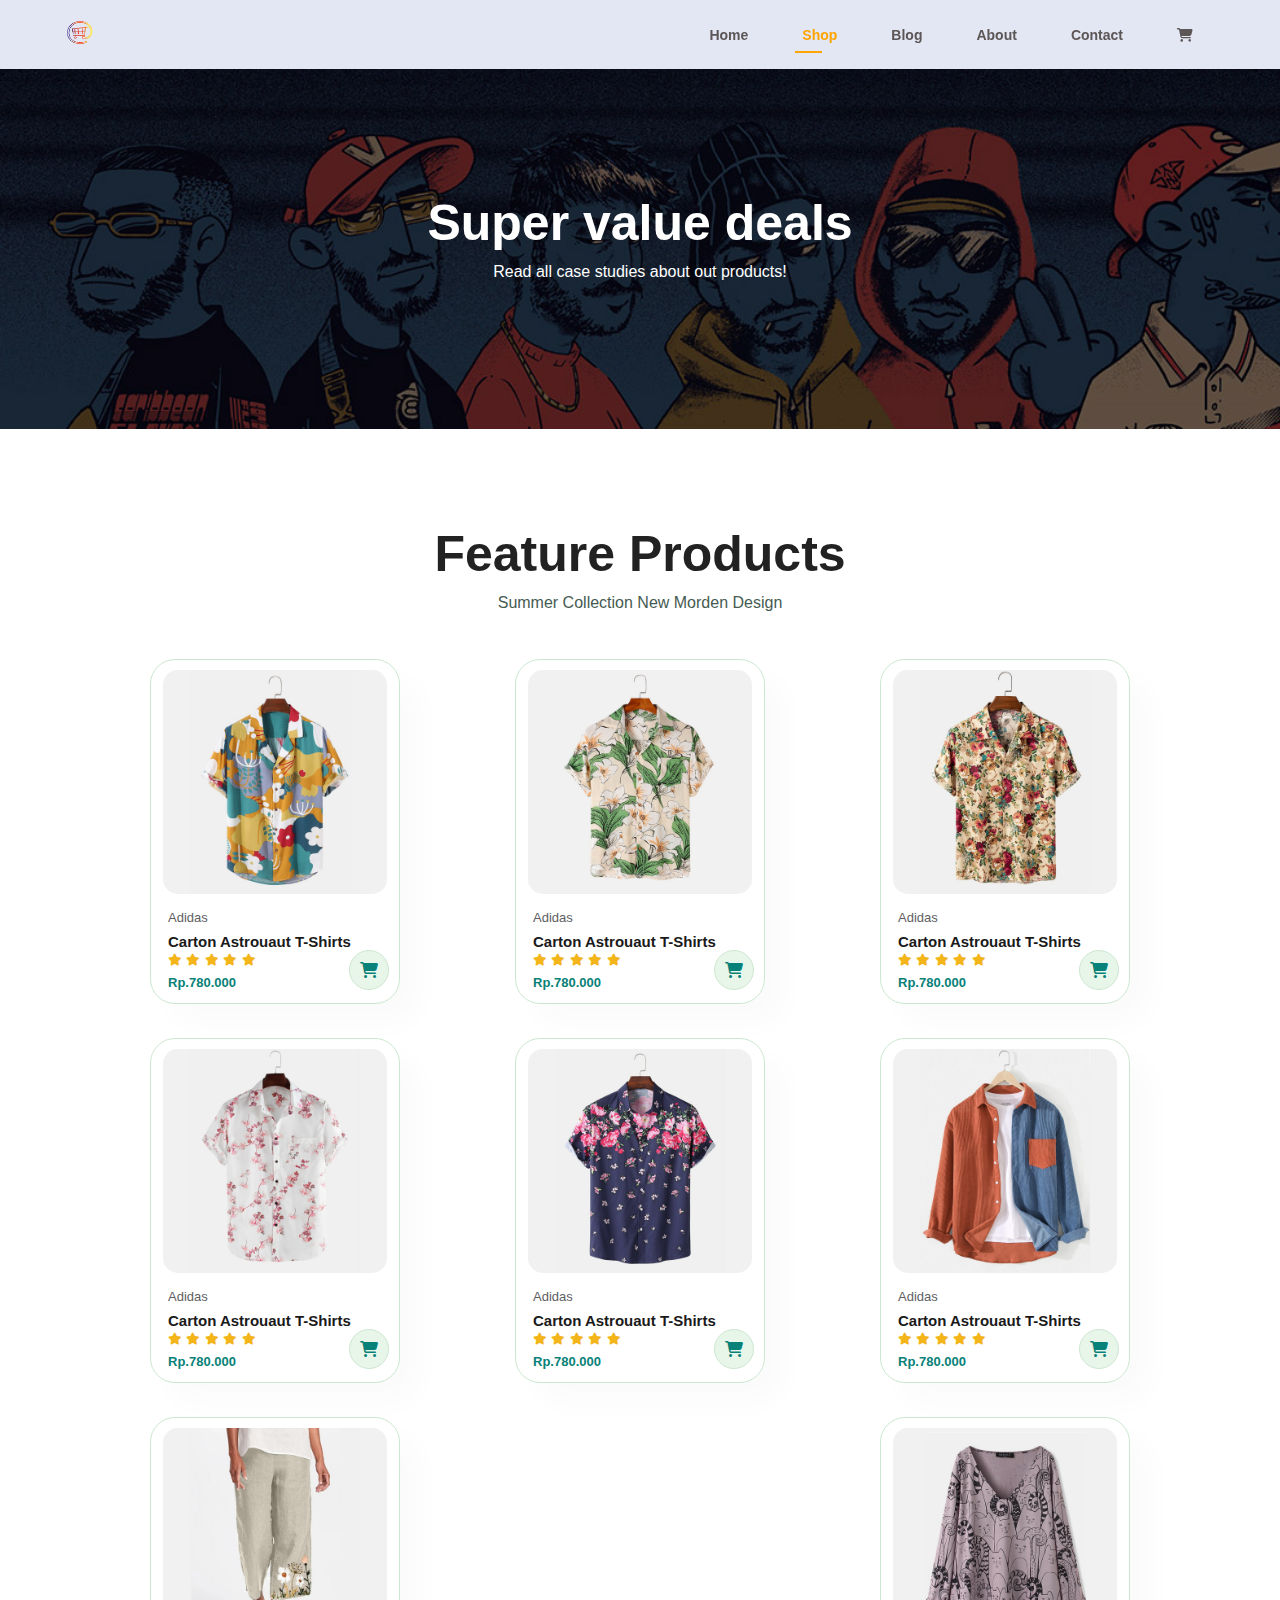
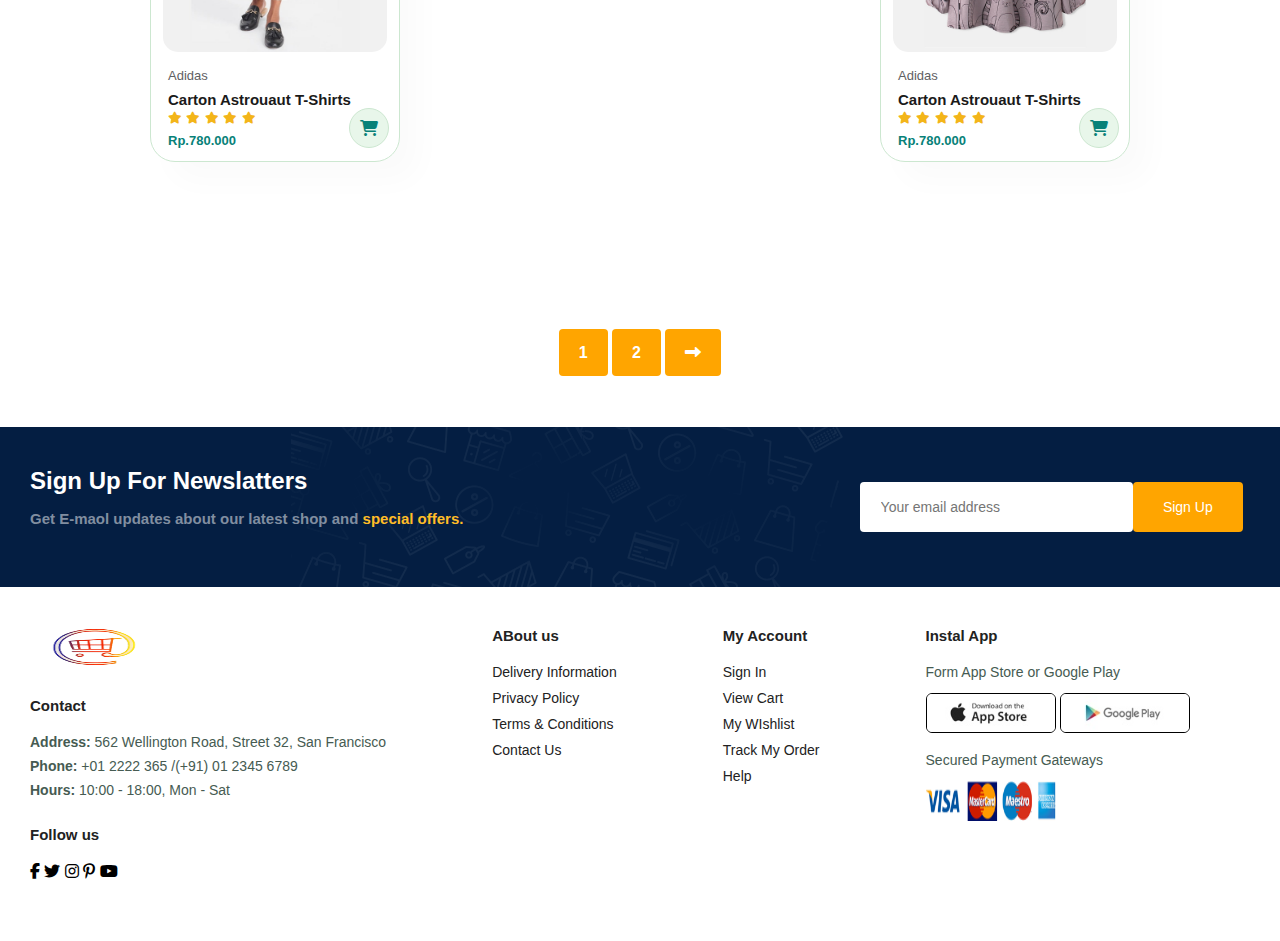
<file: Ecommerce (Belajar)/Shop.html>
<!DOCTYPE html>
<html lang="en">
  <head>
    <meta charset="UTF-8" />
    <meta name="viewport" content="width=device-width, initial-scale=1.0" />
    <title>Ecommerce</title>
    <link rel="stylesheet" href="style.css" />
    <link
      rel="stylesheet"
      href="https://cdnjs.cloudflare.com/ajax/libs/font-awesome/6.5.2/css/all.min.css"
    />
  </head>
  <body>
    <section id="header">
      <a href="#"><img src="image/Logo.png" alt="Logo" /></a>
      <div>
        <ul id="navbar">
          <li><a href="index.html">Home</a></li>
          <li><a class="active" href="shop.html">Shop</a></li>
          <li><a href="blog.html">Blog</a></li>
          <li><a href="About.html">About</a></li>
          <li><a href="Contact.html">Contact</a></li>
          <li>
            <a href="Cart.html"><i class="fa fa-cart-shopping"></i></a>
          </li>
        </ul>
      </div>
    </section>

    <section id="page-header"> 
      <h2>Super value deals</h2>
      <p>Read all case studies about out products!</p>
      
    </section>

    <section id="product1" class="section-p1">
      <h2>Feature Products</h2>
      <p>Summer Collection New Morden Design</p>
      <div class="pro-container">
        <div class="pro" onclick="window.location.href='SingleProduct.html';">
          <img src="image/Product/f1.jpg" alt="Product" />
          <div class="des">
            <span>Adidas</span>
            <h5>Carton Astrouaut T-Shirts</h5>
            <div class="star">
              <i class="fas fa-star"></i>
              <i class="fas fa-star"></i>
              <i class="fas fa-star"></i>
              <i class="fas fa-star"></i>
              <i class="fas fa-star"></i>
            </div>
            <h4>Rp.780.000</h4>
          </div>
          <a href="#"><i class="fa fa-cart-shopping"></i></a>
        </div>

        <div class="pro">
          <img src="image/Product/f2.jpg" alt="Product" />
          <div class="des">
            <span>Adidas</span>
            <h5>Carton Astrouaut T-Shirts</h5>
            <div class="star">
              <i class="fas fa-star"></i>
              <i class="fas fa-star"></i>
              <i class="fas fa-star"></i>
              <i class="fas fa-star"></i>
              <i class="fas fa-star"></i>
            </div>
            <h4>Rp.780.000</h4>
          </div>
          <a href="#"><i class="fa fa-cart-shopping"></i></a>
        </div>

        <div class="pro">
          <img src="image/Product/f3.jpg" alt="Product" />
          <div class="des">
            <span>Adidas</span>
            <h5>Carton Astrouaut T-Shirts</h5>
            <div class="star">
              <i class="fas fa-star"></i>
              <i class="fas fa-star"></i>
              <i class="fas fa-star"></i>
              <i class="fas fa-star"></i>
              <i class="fas fa-star"></i>
            </div>
            <h4>Rp.780.000</h4>
          </div>
          <a href="#"><i class="fa fa-cart-shopping"></i></a>
        </div>

        <div class="pro">
          <img src="image/Product/f4.jpg" alt="Product" />
          <div class="des">
            <span>Adidas</span>
            <h5>Carton Astrouaut T-Shirts</h5>
            <div class="star">
              <i class="fas fa-star"></i>
              <i class="fas fa-star"></i>
              <i class="fas fa-star"></i>
              <i class="fas fa-star"></i>
              <i class="fas fa-star"></i>
            </div>
            <h4>Rp.780.000</h4>
          </div>
          <a href="#"><i class="fa fa-cart-shopping"></i></a>
        </div>

        <div class="pro">
          <img src="image/Product/f5.jpg" alt="Product" />
          <div class="des">
            <span>Adidas</span>
            <h5>Carton Astrouaut T-Shirts</h5>
            <div class="star">
              <i class="fas fa-star"></i>
              <i class="fas fa-star"></i>
              <i class="fas fa-star"></i>
              <i class="fas fa-star"></i>
              <i class="fas fa-star"></i>
            </div>
            <h4>Rp.780.000</h4>
          </div>
          <a href="#"><i class="fa fa-cart-shopping"></i></a>
        </div>

        <div class="pro">
          <img src="image/Product/f6.jpg" alt="Product" />
          <div class="des">
            <span>Adidas</span>
            <h5>Carton Astrouaut T-Shirts</h5>
            <div class="star">
              <i class="fas fa-star"></i>
              <i class="fas fa-star"></i>
              <i class="fas fa-star"></i>
              <i class="fas fa-star"></i>
              <i class="fas fa-star"></i>
            </div>
            <h4>Rp.780.000</h4>
          </div>
          <a href="#"><i class="fa fa-cart-shopping"></i></a>
        </div>
        <div class="pro">
          <img src="image/Product/f7.jpg" alt="Product" />
          <div class="des">
            <span>Adidas</span>
            <h5>Carton Astrouaut T-Shirts</h5>
            <div class="star">
              <i class="fas fa-star"></i>
              <i class="fas fa-star"></i>
              <i class="fas fa-star"></i>
              <i class="fas fa-star"></i>
              <i class="fas fa-star"></i>
            </div>
            <h4>Rp.780.000</h4>
          </div>
          <a href="#"><i class="fa fa-cart-shopping"></i></a>
        </div>

        <div class="pro">
          <img src="image/Product/f8.jpg" alt="Product" />
          <div class="des">
            <span>Adidas</span>
            <h5>Carton Astrouaut T-Shirts</h5>
            <div class="star">
              <i class="fas fa-star"></i>
              <i class="fas fa-star"></i>
              <i class="fas fa-star"></i>
              <i class="fas fa-star"></i>
              <i class="fas fa-star"></i>
            </div>
            <h4>Rp.780.000</h4>
          </div>
          <a href="#"><i class="fa fa-cart-shopping"></i></a>
        </div>
      </div>
    </section>

    <section id="pagination" class="section-p1">
        <a href="#">1</a>
        <a href="#">2</a>
        <a href="#"><i class="fa fa-long-arrow-alt-right"></i></a>
    </section>

    <section id="newsletter" class="section-p1">
        <div class="newstext">
          <h4>Sign Up For Newslatters</h4>
          <p>Get E-maol updates about our latest shop and <span>special offers.</span></p>
        </div>
        <div class="form">
            <input type="text" placeholder="Your email address">
            <button class="normal">Sign Up</button>
        </div>
    </section> 

    <footer class="section-p1">
      <div class="col">
        <img class="logo" src="image/Logo.png" alt="">
        <h4>Contact</h4>
        <p><strong>Address:</strong> 562 Wellington Road, Street 32, San Francisco</p>
        <p><strong>Phone:</strong> +01 2222 365 /(+91) 01 2345 6789</p>
        <p><strong>Hours:</strong> 10:00 - 18:00, Mon - Sat</p>
        <div class="follow">
            <h4>Follow us</h4>
            <div class="icon">
              <i class="fab fa-facebook-f"></i>
              <i class="fab fa-twitter"></i>
              <i class="fab fa-instagram"></i>
              <i class="fab fa-pinterest-p"></i>
              <i class="fab fa-youtube"></i>
            </div>
        </div>      
      </div>

      <div class="col">
        <h4>ABout us</h4>
        <a href="#">Delivery Information</a>
        <a href="#">Privacy Policy</a>
        <a href="#">Terms & Conditions</a>
        <a href="#">Contact Us</a>
      </div>

      <div class="col">
        <h4>My Account</h4>
        <a href="#">Sign In</a>
        <a href="#">View Cart</a>
        <a href="#">My WIshlist</a>
        <a href="#">Track My Order</a>
        <a href="#">Help</a>
      </div>

      <div class="col install">
        <h4>Instal App</h4>
        <p>Form App Store or Google Play</p>
        <div class="row">
            <img src="image/Pay/app.jpg" alt="">
            <img src="image/Pay/play.jpg" alt="">
        </div>
        <p>Secured Payment Gateways</p>
        <img src="image/Pay/pay.png" alt="">
      </div>

      <!-- <div class="copyright">
        <p>@ 2024 Wilson - HTML CSS Ecommerce</p>
      </div> -->

    </footer>

    <script src="script.js"></script>
  </body>
</html>
</file>
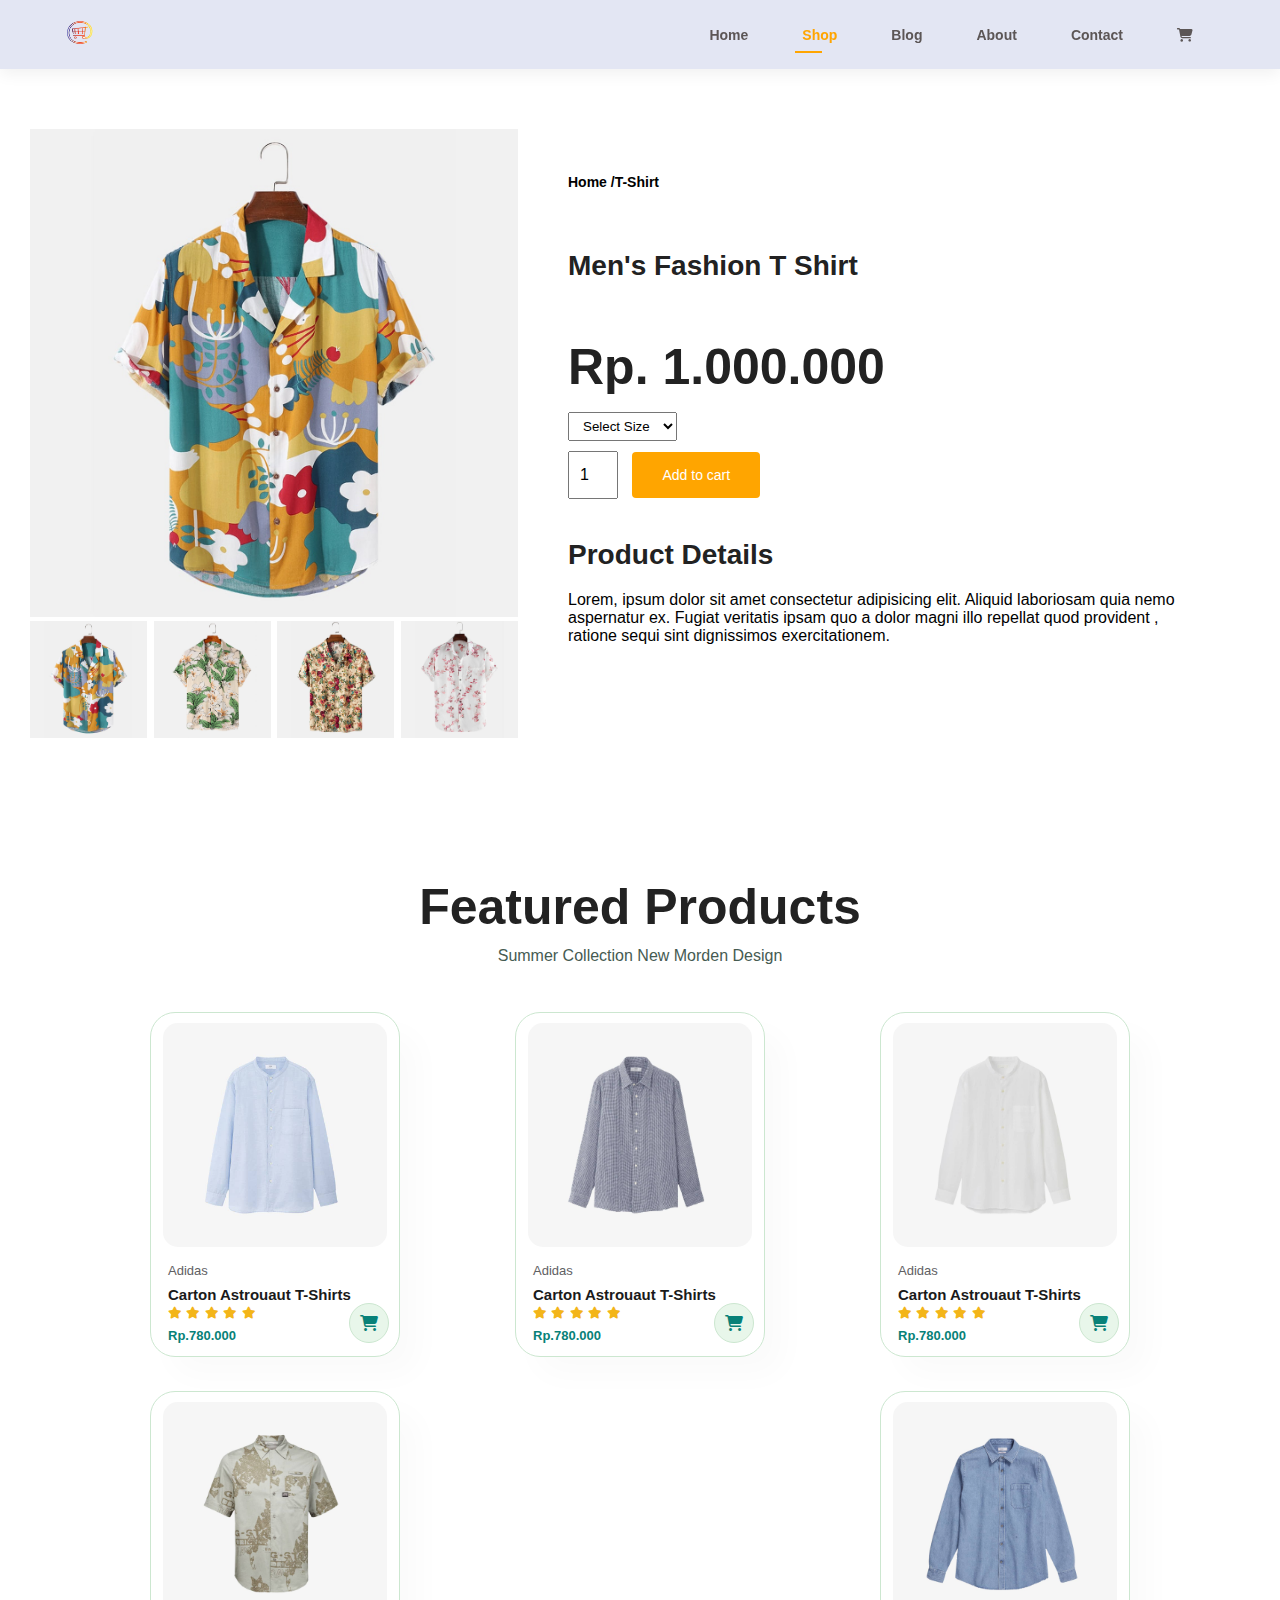
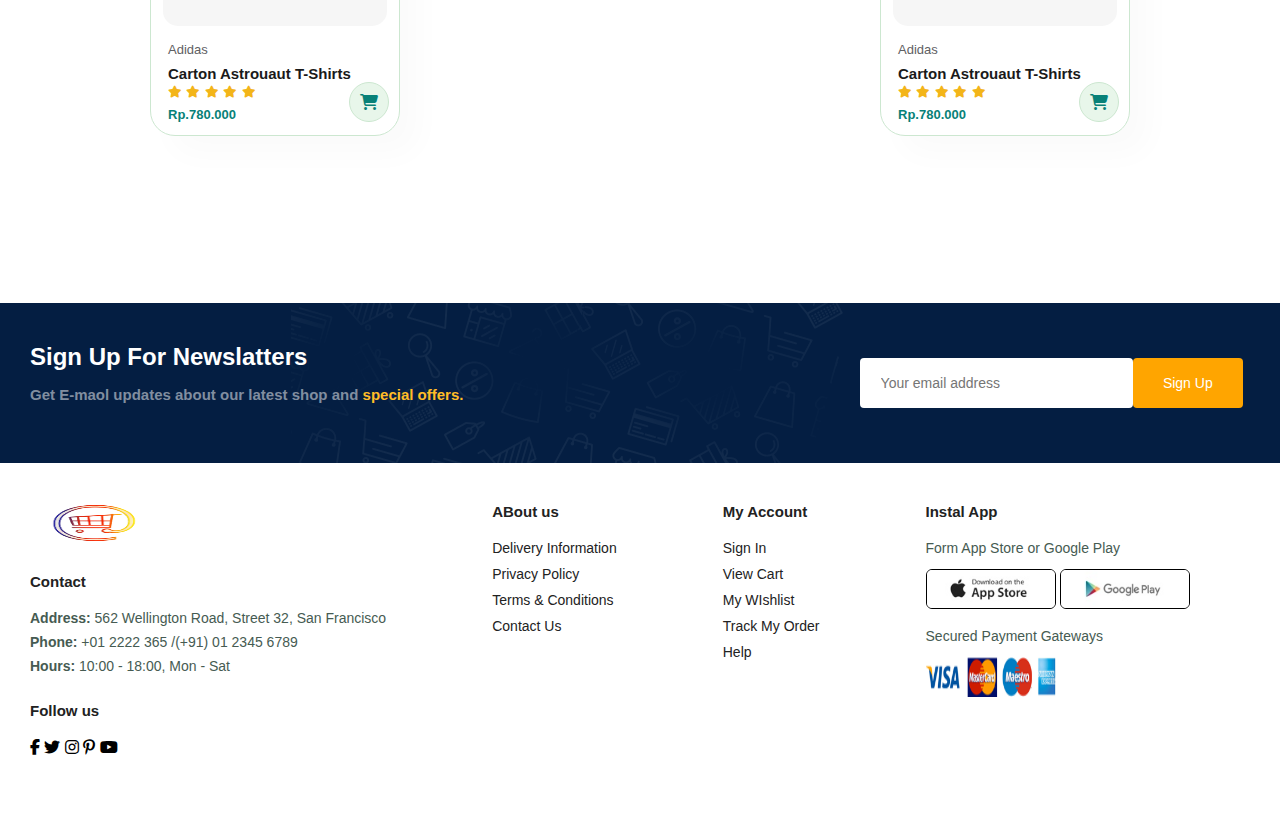
<file: Ecommerce (Belajar)/SingleProduct.html>
<!DOCTYPE html>
<html lang="en">
  <head>
    <meta charset="UTF-8" />
    <meta name="viewport" content="width=device-width, initial-scale=1.0" />
    <title>Ecommerce</title>
    <link rel="stylesheet" href="style.css" />
    <link
      rel="stylesheet"
      href="https://cdnjs.cloudflare.com/ajax/libs/font-awesome/6.5.2/css/all.min.css"
    />
  </head>
  <body>
    <section id="header">
      <a href="#"><img src="image/Logo.png" alt="Logo" /></a>
      <div>
        <ul id="navbar">
          <li><a href="index.html">Home</a></li>
          <li><a class="active" href="shop.html">Shop</a></li>
          <li><a href="blog.html">Blog</a></li>
          <li><a href="About.html">About</a></li>
          <li><a href="Contact.html">Contact</a></li>
          <li>
            <a href="Cart.html"><i class="fa fa-cart-shopping"></i></a>
          </li>
        </ul>
      </div>
    </section>

    <section id="productdetails" class="section-p1">
        <div class="single-pro-image">
            <img src="image/Product/f1.jpg" width="100%" id="MainIMG" alt="">

            <div class="small-img-group">
                <div class="small-img-col">
                    <img src="image/Product/f1.jpg" width="100%" class="small-img" alt="">
                </div>
                <div class="small-img-col">
                    <img src="image/Product/f2.jpg" width="100%" class="small-img" alt="">
                </div>
                <div class="small-img-col">
                    <img src="image/Product/f3.jpg" width="100%" class="small-img" alt="">
                </div>
                <div class="small-img-col">
                    <img src="image/Product/f4.jpg" width="100%" class="small-img" alt="">
                </div>
            </div>
        </div>
            
        <div class="single-pro-details">
            <h6>Home /T-Shirt</h6>
            <h4>Men's Fashion T Shirt</h4>
            <h2>Rp. 1.000.000</h2>
            <select>
                <option>Select Size</option>
                <option>XXL</option>
                <option>XL</option>
                <option>L</option>
                <option>S</option>
            </select>
            <input type="number" value="1">
            <button class="normal">Add to cart</button>
            <h4>Product Details</h4>
            <span>Lorem, ipsum dolor sit amet consectetur adipisicing elit. 
                Aliquid laboriosam quia nemo aspernatur ex. Fugiat veritatis 
                ipsam quo a dolor magni illo repellat quod provident
                , ratione sequi sint dignissimos exercitationem.</span>
        </div>
    </section>

    <section id="product1" class="section-p1">
        <h2>Featured Products</h2>
        <p>Summer Collection New Morden Design</p>
        <div class="pro-container">
          <div class="pro">
            <img src="image/Product/n1.jpg" alt="Product" />
            <div class="des">
              <span>Adidas</span>
              <h5>Carton Astrouaut T-Shirts</h5>
              <div class="star">
                <i class="fas fa-star"></i>
                <i class="fas fa-star"></i>
                <i class="fas fa-star"></i>
                <i class="fas fa-star"></i>
                <i class="fas fa-star"></i>
              </div>
              <h4>Rp.780.000</h4>
            </div>
            <a href="#"><i class="fa fa-cart-shopping"></i></a>
          </div>
  
          <div class="pro">
            <img src="image/Product/n2.jpg" alt="Product" />
            <div class="des">
              <span>Adidas</span>
              <h5>Carton Astrouaut T-Shirts</h5>
              <div class="star">
                <i class="fas fa-star"></i>
                <i class="fas fa-star"></i>
                <i class="fas fa-star"></i>
                <i class="fas fa-star"></i>
                <i class="fas fa-star"></i>
              </div>
              <h4>Rp.780.000</h4>
            </div>
            <a href="#"><i class="fa fa-cart-shopping"></i></a>
          </div>
  
          <div class="pro">
            <img src="image/Product/n3.jpg" alt="Product" />
            <div class="des">
              <span>Adidas</span>
              <h5>Carton Astrouaut T-Shirts</h5>
              <div class="star">
                <i class="fas fa-star"></i>
                <i class="fas fa-star"></i>
                <i class="fas fa-star"></i>
                <i class="fas fa-star"></i>
                <i class="fas fa-star"></i>
              </div>
              <h4>Rp.780.000</h4>
            </div>
            <a href="#"><i class="fa fa-cart-shopping"></i></a>
          </div>
  
          <div class="pro">
            <img src="image/Product/n4.jpg" alt="Product" />
            <div class="des">
              <span>Adidas</span>
              <h5>Carton Astrouaut T-Shirts</h5>
              <div class="star">
                <i class="fas fa-star"></i>
                <i class="fas fa-star"></i>
                <i class="fas fa-star"></i>
                <i class="fas fa-star"></i>
                <i class="fas fa-star"></i>
              </div>
              <h4>Rp.780.000</h4>
            </div>
            <a href="#"><i class="fa fa-cart-shopping"></i></a>
          </div>
  
          <div class="pro">
            <img src="image/Product/n5.jpg" alt="Product" />
            <div class="des">
              <span>Adidas</span>
              <h5>Carton Astrouaut T-Shirts</h5>
              <div class="star">
                <i class="fas fa-star"></i>
                <i class="fas fa-star"></i>
                <i class="fas fa-star"></i>
                <i class="fas fa-star"></i>
                <i class="fas fa-star"></i>
              </div>
              <h4>Rp.780.000</h4>
            </div>
            <a href="#"><i class="fa fa-cart-shopping"></i></a>
          </div>
        </div>
      </section>
 
    <section id="newsletter" class="section-p1">
        <div class="newstext">
          <h4>Sign Up For Newslatters</h4>
          <p>Get E-maol updates about our latest shop and <span>special offers.</span></p>
        </div>
        <div class="form">
            <input type="text" placeholder="Your email address">
            <button class="normal">Sign Up</button>
        </div>
    </section> 

    <footer class="section-p1">
      <div class="col">
        <img class="logo" src="image/Logo.png" alt="">
        <h4>Contact</h4>
        <p><strong>Address:</strong> 562 Wellington Road, Street 32, San Francisco</p>
        <p><strong>Phone:</strong> +01 2222 365 /(+91) 01 2345 6789</p>
        <p><strong>Hours:</strong> 10:00 - 18:00, Mon - Sat</p>
        <div class="follow">
            <h4>Follow us</h4>
            <div class="icon">
              <i class="fab fa-facebook-f"></i>
              <i class="fab fa-twitter"></i>
              <i class="fab fa-instagram"></i>
              <i class="fab fa-pinterest-p"></i>
              <i class="fab fa-youtube"></i>
            </div>
        </div>      
      </div>

      <div class="col">
        <h4>ABout us</h4>
        <a href="#">Delivery Information</a>
        <a href="#">Privacy Policy</a>
        <a href="#">Terms & Conditions</a>
        <a href="#">Contact Us</a>
      </div>

      <div class="col">
        <h4>My Account</h4>
        <a href="#">Sign In</a>
        <a href="#">View Cart</a>
        <a href="#">My WIshlist</a>
        <a href="#">Track My Order</a>
        <a href="#">Help</a>
      </div>

      <div class="col install">
        <h4>Instal App</h4>
        <p>Form App Store or Google Play</p>
        <div class="row">
            <img src="image/Pay/app.jpg" alt="">
            <img src="image/Pay/play.jpg" alt="">
        </div>
        <p>Secured Payment Gateways</p>
        <img src="image/Pay/pay.png" alt="">
      </div>

      <!-- <div class="copyright">
        <p>@ 2024 Wilson - HTML CSS Ecommerce</p>
      </div> -->

    </footer>

    <script>
        var MainIMG =document.getElementById("MainIMG");
        var smallimg = document.getElementsByClassName("small-img");

        smallimg[0].onclick = function(){
            MainIMG.src = smallimg[0].src;
        }
        smallimg[1].onclick = function(){
            MainIMG.src = smallimg[1].src;
        }
        smallimg[2].onclick = function(){
            MainIMG.src = smallimg[2].src;
        }
        smallimg[3].onclick = function(){
            MainIMG.src = smallimg[3].src;
        }
    </script>

    <script src="script.js"></script>
  </body>
</html>
</file>
<file: Ecommerce (Belajar)/style.css>
@import url("https://fonts.googleapis.com/css2?family=League+Spartan:wght@100..900&display=swap");
* {
  margin: 0;
  padding: 0;
  box-sizing: border-box;
  font-family: "Spartan", sans-serif;
}

h1 {
  font-size: 60px;
  line-height: 64px;
  color: #222;
}

h2 {
  font-size: 50px;
  line-height: 50px;
  color: #222;
}

h4 {
  font-size: 28px;
  color: #222;
}

h6 {
  font-weight: 700;
  font-size: 14px;
  margin: 15px 0 20px 0;
}

p {
  font-size: 20 px;
  color: #465b52;
  margin: 15px 0 20px 0;
}

.section-p1 {
  padding: 40px 30px;
}

.section-m1 {
  padding: 40px 0;
}

button.white {
  font-size: 13px;
  font-weight: 400;
  padding: 11px 18px;
  color: #fff;
  background-color: transparent;
  cursor: pointer;
  border: 1px solid #fff;
  outline: none;
  transition: 0.2s;
}

button.normal {
  font-size: 14px;
  font-weight: 400;
  padding: 15px 30px;
  color: #000;
  background-color: grey;
  border-radius: 4px;
  cursor: pointer;
  border: none;
  outline: none;
  transition: 0.2s;
}

body {
  width: 100%;
}

/* Header */
#header {
  display: flex;
  align-items: center;
  justify-content: space-between;
  padding: 20px 60px;
  background: #e3e6f3;
  box-shadow: 0 5px 15px rgba(0, 0, 0, 0.06);
  z-index: 999;
  position: sticky;
  top: 0;
  left: 0;
}

#header img {
  width: 40px;
  height: 25px;
}

#navbar {
  display: flex;
  align-items: center;
  justify-content: center;
}

#navbar li {
  list-style: none;
  padding: 5px 27px;
  position: relative;
}

#navbar li a {
  text-decoration: none;
  font-size: 14px;
  font-weight: 550;
  color: #5c5656;
  transition: 0.3s ease;
}

#navbar li a:hover,
#navbar li a.active {
  color: orange;
}

#navbar li a.active::after,
#navbar li a:hover::after {
  content: "";
  width: 30%;
  height: 2px;
  background: orange;
  position: absolute;
  bottom: -4px;
  left: 20px;
}

#mobile {
  display: none;
  align-items: center;
}

#close {
  display: none;
}

/* HOME PAGE */
#hero {
  background-image: url(image/hero4.png);
  height: 90vh;
  width: 100%;
  background-size: cover;
  background-position: top 25% right 0;
  padding: 0 80px;
  display: flex;
  flex-direction: column;
  align-items: flex-start;
  justify-content: center;
}

#hero h4 {
  padding-bottom: 17px;
}

#hero h1 {
  color: orange;
}

#hero button {
  background-image: url(image/button.png);
  background-color: transparent;
  color: #088178;
  border: 0;
  padding: 14px 80px 14px 65px;
  background-repeat: no-repeat;
  cursor: pointer;
  font-weight: 700;
  font-size: 16px;
}

#feature {
  display: flex;
  align-items: center;
  justify-content: space-between;
  flex-wrap: wrap;
  padding-top: 20px;
  padding: 20px 80px;
}

#feature .fe-box {
  width: 15 0px;
  text-align: center;
  padding: 10px 5px;
  box-shadow: 20px 20px 30px rgba(0, 0, 0, 0.03);
  border: 1px solid #cce7d0;
}

#feature .fe-box:hover {
  box-shadow: 10px 10px 54px rgba(70, 62, 221, 0.1);
}

#feature .fe-box h6 {
  padding: 9px 8px 6px 8px;
  line-height: 1;
  border-radius: 4px;
  color: #088178;
  background-color: #fddde4;
}

#feature .fe-box:nth-child(2) h6 {
  background-color: #cdebbc;
}
#feature .fe-box:nth-child(3) h6 {
  background-color: #d1e8f2;
}
#feature .fe-box:nth-child(4) h6 {
  background-color: #cdd4f8;
}
#feature .fe-box:nth-child(5) h6 {
  background-color: #f6dbf6;
}
#feature .fe-box:nth-child(6) h6 {
  background-color: #fff2e5;
}

#feature .fe-box img {
  width: 100%;
  width: 140px;
  height: 130px;
  margin-bottom: 10px;
}

#product1 {
  text-align: center;
  padding-top: 100px;
  padding-bottom: 5px;
}

#product1 .pro-container {
  display: flex;
  justify-content: space-between;
  padding-top: 20px;
  flex-wrap: wrap;
  padding: 120px 120px;
  padding-top: 10px;
}

#product1 .pro {
  width: 18%;
  min-width: 250px;
  padding: 10px 12px;
  border: 1px solid #cce7d0;
  border-radius: 25px;
  cursor: pointer;
  box-shadow: 20px 20px 30px rgba(0, 0, 0, 0.02);
  margin: 17px 0;
  transition: 0.2s ease;
  position: relative;
}

#product1 .pro:hover {
  box-shadow: 20px 20px 30px rgba(0, 0, 0, 0.06);
}

#product1 .pro img {
  width: 100%;
  border-radius: 15px;
}

#product1 .pro .des {
  text-align: start;
  padding: 25px 5px;
  padding-top: 10px;
}

#product1 .pro .des span {
  color: #606063;
  font-size: 13px;
}

#product1 .pro .des h5 {
  padding-top: 7px;
  color: #1a1a1a;
  font-size: 15px;
}

#product1 .pro .des i {
  font-size: 12px;
  color: rgb(243, 181, 25);
}

#product1 .pro .des h4 {
  padding-top: 7px;
  font-size: 13px;
  font-weight: 700;
  color: #088178;
  position: absolute;
}

#product1 .pro a {
  width: 40px;
  height: 40px;
  line-height: 40px;
  border-radius: 50px;
  background-color: #e8f6ea;
  font-weight: 500;
  color: #088178;
  border: 1px solid #cce7d0;
  position: absolute;
  bottom: 13px;
  right: 10px;
}

#banner {
  display: flex;
  flex-direction: column;
  justify-content: center;
  align-items: center;
  text-align: center;
  background-image: url(image/Banner/b2.jpg);
  width: 100%;
  height: 40vh;
  background-size: cover;
  background-position: center;
}

#banner h4 {
  color: #fff;
  font-size: 25px;
  padding: 10px 0;
}

#banner h2 {
  color: #fff;
  font-size: 30px;
  padding: 10px 0;
}

#banner h2 span {
  color: #ef3636;
}

#sm-banner {
  display: flex;
  justify-content: space-between;
  flex-wrap: wrap;
  padding: 100px 100px;
  padding-top: 10px;
  /* justify-content: center; */
}

#sm-banner .banner-box {
  display: flex;
  flex-direction: column;
  justify-content: center;
  align-items: flex-start;
  text-align: center;
  background-image: url(image/Banner/b17.jpg);
  min-width: 48%;
  height: 50vh;
  background-size: cover;
  background-position: center;
  padding: 35px;
}

#sm-banner .banner-box2 {
  background-image: url(image/Banner/b10.jpg);
}

#sm-banner h4 {
  color: #fff;
  font-size: 20px;
  font-weight: 300;
}

#sm-banner h2 {
  color: #fff;
  font-size: 28px;
  font-weight: 800;
}

#sm-banner span {
  color: #fff;
  font-size: 20px;
  font-weight: 300;
  padding-bottom: 15px;
}

#sm-banner .banner-box:hover button {
  background-color: #088178;
}

#banner3 {
  display: flex;
  justify-content: space-between;
  flex-wrap: wrap;
  padding: 0 95px;
}

#banner3 .banner-box {
  display: flex;
  flex-direction: column;
  justify-content: center;
  align-items: flex-start;
  text-align: center;
  background-image: url(image/Banner/b7.jpg);
  min-width: 30%;
  height: 30vh;
  background-size: cover;
  background-position: center;
  padding: 25px;
}

#banner3 h2 {
  color: #fff;
  font-weight: 900;
  font-size: 22px;
}

#banner3 h3 {
  color: #ec544e;
  font-weight: 800;
  font-size: 16px;
}

#banner3 .banner-box2 {
  background-image: url(image/Banner/b4.jpg);
}
#banner3 .banner-box3 {
  background-image: url(image/Banner/b18.jpg);
}

#newsletter {
  display: flex;
  justify-content: space-between;
  flex-wrap: wrap;
  align-items: center;
  background-image: url(image/Banner/b14.png);
  background-repeat: no-repeat;
  background-position: 40% 30%;
  background-color: #041e42;
  margin-top: 25px;
}

#newsletter h4 {
  font-size: 24px;
  font-weight: 700;
  color: #fff;
}

#newsletter p {
  font-size: 15px;
  font-weight: 600;
  color: #818ea0;
}

#newsletter p span {
  color: #ffbd27;
}

#newsletter .form {
  display: flex;
  width: 32%;
}

#newsletter input {
  height: 3.125rem;
  padding: 0 1.25rem;
  font-size: 14px;
  width: 70%;
  border: 1px solid transparent;
  border-radius: 4px;
  outline: none;
}

#newsletter button {
  background-color: orange;
  color: #fff;
}

footer {
  display: flex;
  flex-wrap: wrap;
  justify-content: space-between;
}

footer .col {
  display: flex;
  flex-direction: column;
  align-items: flex-start;
  margin-bottom: 20px;
  padding-right: 60px;
}

footer .logo {
  margin-bottom: 30px;
}

footer img {
  width: 130px;
  height: 40px;
}

footer h4 {
  font-size: 15px;
  padding-bottom: 20px;
}

footer p {
  font-size: 14px;
  margin: 0 0 8px;
}

footer a {
  font-size: 14px;
  text-decoration: none;
  color: #222;
  margin-bottom: 10px;
}

footer .follow {
  margin-top: 20px;
}

footer.follow i {
  color: #465b52;
  padding-right: 4px;
  cursor: pointer;
}

footer .install .row img {
  border: 1px solid;
  border-radius: 6px;
}

footer .install img {
  margin: 5px 0 15px 0;
}

footer .follow i:hover,
footer a:hover {
  color: orange;
}

footer .copyright {
  width: 100%;
  text-align: center; 
}

/* Shop Page */
#page-header{
    background-image: url(image/Banner/b1.jpg);
    width: 100%;
    height: 40vh;
    background-size: cover;
    display: flex;
    justify-content: center;
    text-align: center;
    flex-direction: column;
    padding: 14px;
}

#page-header h2,
#page-header p {
    color: #fff;
}

#pagination{
    text-align: center;
}

#pagination a{
    text-decoration: none;
    background-color: orange;
    padding: 15px 20px;
    border-radius: 4px;
    color: #fff;
    font-weight: 600;
}

#pagination a i{
    font-size: 16px;
    font-weight: 600;
}



/* Single Product */
#productdetails{
    display: flex;
    margin-top: 20px;
}

#productdetails .single-pro-image{
    width: 40%;
    margin-right: 50px;
}

.small-img-group{
    display: flex;
    justify-content: space-between;
}

.small-img-col{
    flex-basis: 24%;
    cursor: pointer;
}
#productdetails .single-pro-details{
    width: 50%;
    padding-top: 30px;
}
#productdetails .single-pro-details h4{
    padding: 40px 0 20px 0;
}
#productdetails .single-pro-details h2{
    padding: 40px 0 20px 0;
}
#productdetails .single-pro-details select{
    display: block;
    padding: 5px 10px;
    margin-bottom: 10px;
}
#productdetails .single-pro-details input{
    width: 50px;
    height: 48px;
    padding-left: 10px;
    font-size: 16px;
    margin-right: 10px;
}

#productdetails .single-pro-details input:focus{
    outline: none;
}

#productdetails .single-pro-details button{
    background: orange;
    color: #fff;
}

#prodetails .single-pro-details span{
    line-height: 25px;
}


/* Blog Page */
#page-header.blog-header{
    background-image: url(image/Banner/b19.jpg); 
}

#blog{
    padding: 150px 150px 0 150px;
}

#blog .blog-box{
    display: flex;
    align-items: center;
    width: 100%;
    position: relative;
    padding-bottom: 90px;
}

#blog .blog-img{
    width: 50%;
    margin-right: 40px ;
}

#blog img{
    width: 100%;
    height: 300px;
    object-fit: cover;
}

#blog .blog-detail{
    width: 50%;
}

#blog .blog-details a{
    text-decoration: none;
    font-size: 12px;
    color: #000;
    font-weight: 700;
    position: relative;
    transition: 0.3s;
    color: #c9cbce;
    z-index: -9;
}

#blog .blog-details a::after{
  content: "";
  width: 50px;
  height: 1px;
  background-color: #000;
  position: absolute;
  top: 4px;
  right: -60px; 
}

#blog .blog-details a:hover{
  color: orange;
}

#blog .blog-details a:hover::after{
  background-color: orange;
}

#blog .blog-box h1{
  position: absolute;
  top: -45px;
  left: 0;
  font-size: 70px;
  font-weight: 700;
  color: #c9cbce;
  z-index: -9;
}


/* About Page */
#page-header .about-header{
    background-image: url(image/About/banner.png);
}

#about-head{
  display: flex;
  align-items: center;
}

#about-head img{
  width: 50%;
  height: auto;
}

#about-head div{
  padding-left: 40px;
}

#about-app{
  text-align: center;
}

#about-app .video{
  width: 70%;
  height: 100%;
  margin: 30px auto 0 auto;
}

#about-app .video video{
  width: 100%;
  height: 100%;
  border-radius: 20px;
}

/* Contact Page */
#contact-details {
  display: flex;
  align-items: center;
  justify-content: space-between;
}

#contact-detail .details{
  width: 40%;
}

#contact-details .details span,
#form-datils form span{
  font-size: 12px;
}

#contact-details .details h2,
#form-details form h2{
  font-size: 26px;
  line-height: 35px;
  padding: 20px 0;
}

#contact-details .details h3{
  font-size: 16px;
  padding-bottom: 15px;
}

#contact-details .details li{
  list-style: none;
  display: flex;
  padding: 10px 0;
}

#contact-details .details li i{
  font-size: 14px;
  padding-right: 22px;
}

#contact-details .details li p{
  margin: 0;
  font-size: 14px;
}

#contact-details .map{
  width: 55%;
  height: 400px;
}

#contact-details .map iframe{
  width: 100%;
  height: 100%;
}
#form-details{
  display: flex;
  justify-content: space-between;
  margin: 30px;
  padding: 80px;
  border: 1px solid #e1e1e1;
}

#form-details form{
  width: 65%;
  display: flex;
  flex-direction: column;
  align-items: flex-start;
}

#form-details form input,
#form-details form textarea{
  width: 100%;
  padding: 12px 15px;
  outline: none;
  margin-bottom: 20px;
  border: 1px solid #e1e1e1;
}
#form-details form button{
  background-color: orange;
  color: #fff;
}

#form-details .people div{
  padding-bottom: 25px;
  display: flex;
}

#form-details .people div img{
  width: 65px;
  height: 65px;
  object-fit: cover;
  margin-right: 15px;
}

#form-details .people div p{
  margin: 0;
  font-size: 13px;
  line-height: 25px;
}

#form-details .people div p span{
  display: block;
  font-size: 16px;
  font-weight: 600;
  color :#000
}

/* Cart */
#cart table{
  width: 100%;
  border-collapse: collapse;
  table-layout: fixed;
  white-space: nowrap;
}

#cart table td img{
  width: 70px;
}

#cart table td:nth-child(1){
  width: 100px;
  text-align: center;
}
#cart table td:nth-child(2){
  width: 150px;
  text-align: center;
}
#cart table td:nth-child(3){
  width: 250%;
  text-align: center;
}
#cart table td:nth-child(4),
#cart table td:nth-child(5),
#cart table td:nth-child(6){
  width: 150px;
  text-align: center;
}

#cart table td:ntd-child(5) input{
    width: 70px;
    padding: 10px 5px 10px 15px;
}

/* Media Query */




@media (max-width: 800px) {
  .section-p1 {
    padding: 40px 80px;
  }
  #navbar {
    display: flex;
    flex-direction: column;
    align-items: center;
    justify-content: flex-start;
    position: fixed;
    top: 0;
    right: -300px;
    height: 100vh;
    width: 300px;
    background-color: #e3e6f3;
    box-shadow: 0 40px 60px rgba(0, 0, 0, 0.1);
    padding: 80px 0 0 10px;
    transition: 0.3s;
  }
  #navbar.active {
    right: 0px;
  }
  #navbar li {
    margin-bottom: 25px;
  }

  #mobile {
    display: flex;
    align-items: center;
  }

  #mobile i {
    color: #1a1a1a;
    font-size: 24px;
    padding-left: 20px;
  }

  #close {
    display: initial;
    position: absolute;
    top: 30px;
    left: 30px;
    color: #222;
    font-size: 24px;
  }

  #lg-bag {
    display: none;
  }

  #hero {
    height: 90vh;
    padding: 0 80px;
    background-position: top 30% right 30%;
  }

  #feature {
    justify-content: center;
  }

  #feature .fe-box {
    margin: 15px 15px;
  }

  #product1 .pro-container {
    justify-content: space-between;
  }

  #product1 .pro {
    margin: 15px;
  }

  #banner {
    height: 20vh;
  }

  #sm-banner {
    min-width: 100%;
    height: 30vh;
  }

  #banner3 {
    padding: 0 40px;
  }

  #banner3 .banner-box {
    width: 29%;
  }

  #newsletter .form {
    width: 70%;
  }
}

@media (max-width: 477px) {
  .section-p1 {
    padding: 20px;
  }
  #header {
    padding: 10px 30px;
  }
  h1 {
    font-size: 38px;
  }
  h2 {
    font-size: 32px;
  }
  #hero {
    padding: 0 20px;
    background-position: 55%;
  }

  #feature .fe-box {
    width: 155px;
    margin: 0 0 15px 0;
  }
  #product1 .pro {
    width: 100%;
  }
  #banner {
    height: 40vh;
  }
  #sm-banner .banner-box {
    height: 40vh;
  }
  #sm-banner .banner-box2 {
    margin-top: 20px;
  }
  #banner3 {
    padding: 0 20px;
  }
  #banner3 .banner-box {
    width: 100%;
  }
  #newsletter {
    padding: 40px 20px;
  }
  #newsletter .form {
    width: 100%;
  }
  footer .copyright {
    text-align: start;
  }

/* Single Product */
  #prodetails{
    display: flex;
    flex-direction: column;
  }

  #prodetails .single-pro-image{
    width: 100%;
    margin-right: 0px;

  }

  #prodetails .single-pro-details{
    width: 50%;
    padding-top: 30px;
  }

  /* Blog Page */
  #blog{
    padding: 100px 20px 0 20px;
  }

  #blog .blog-box{
    display: flex;
    flex-direction: column;
    align-items: flex-start;
  }

  #blog .blog-img{
    width: 100%;
    margin-right: 0px;
    margin-bottom: 30px;

  }
  #blog .blog-details{
    width: 100%;
  }
}
</file>
